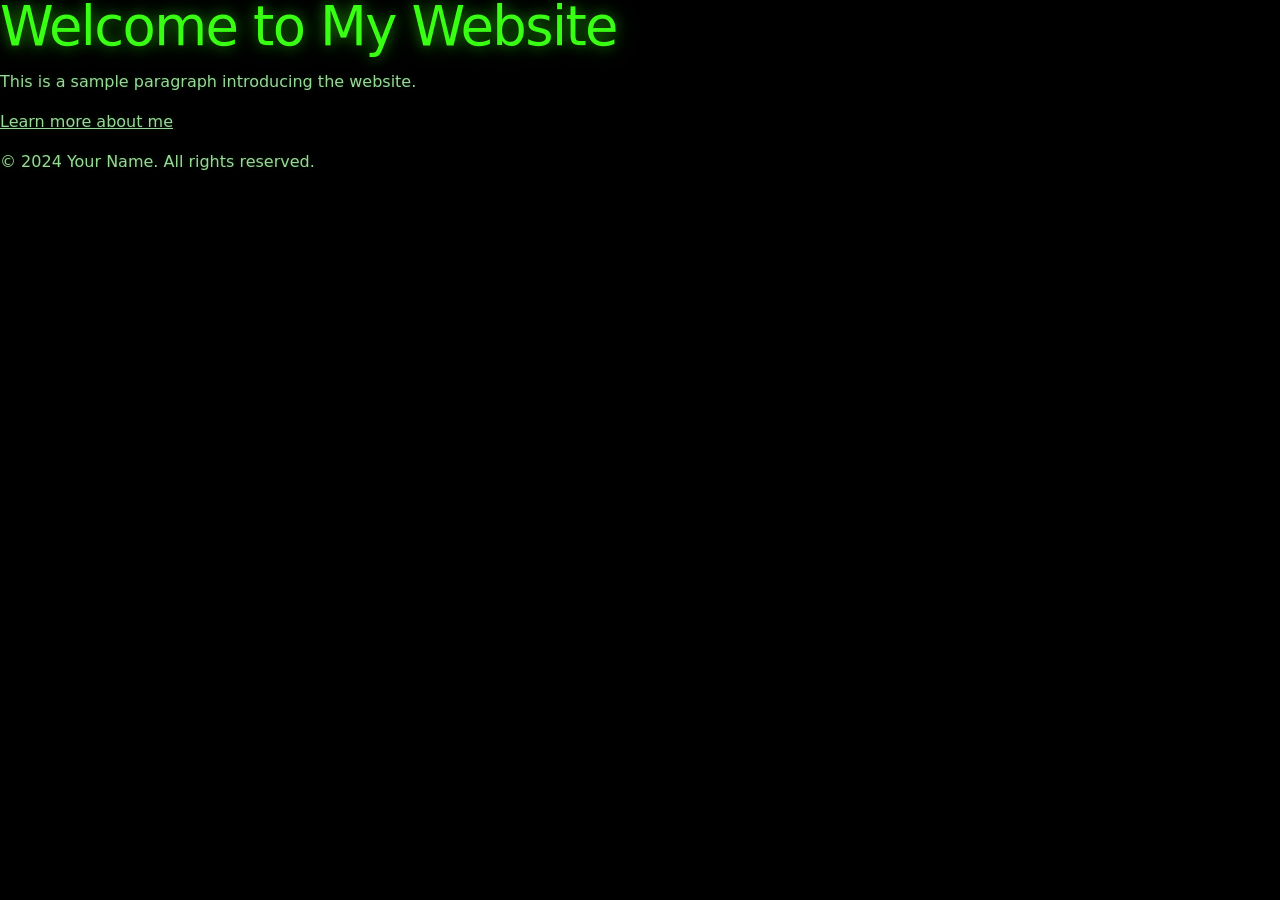
<file: Index.html>
<!DOCTYPE html>
<html lang="en">
<head>
    <meta charset="UTF-8">
    <meta name="viewport" content="width=device-width, initial-scale=1.0">
    <title>Your Site Title</title>
    <link rel="stylesheet" href="styles.css"> <!-- Link to CSS for styling -->
</head>
<body>
    <header>
        <h1>Welcome to My Website</h1>
    </header>
    <main>
        <p>This is a sample paragraph introducing the website.</p>
        <a href="about.html">Learn more about me</a> <!-- Link to other pages if you have them -->
    </main>
    <footer>
        <p>&copy; 2024 Your Name. All rights reserved.</p>
    </footer>
    <script src="scripts.js"></script> <!-- Link to JS if you have interactive elements -->
</body>
</html>
</file>
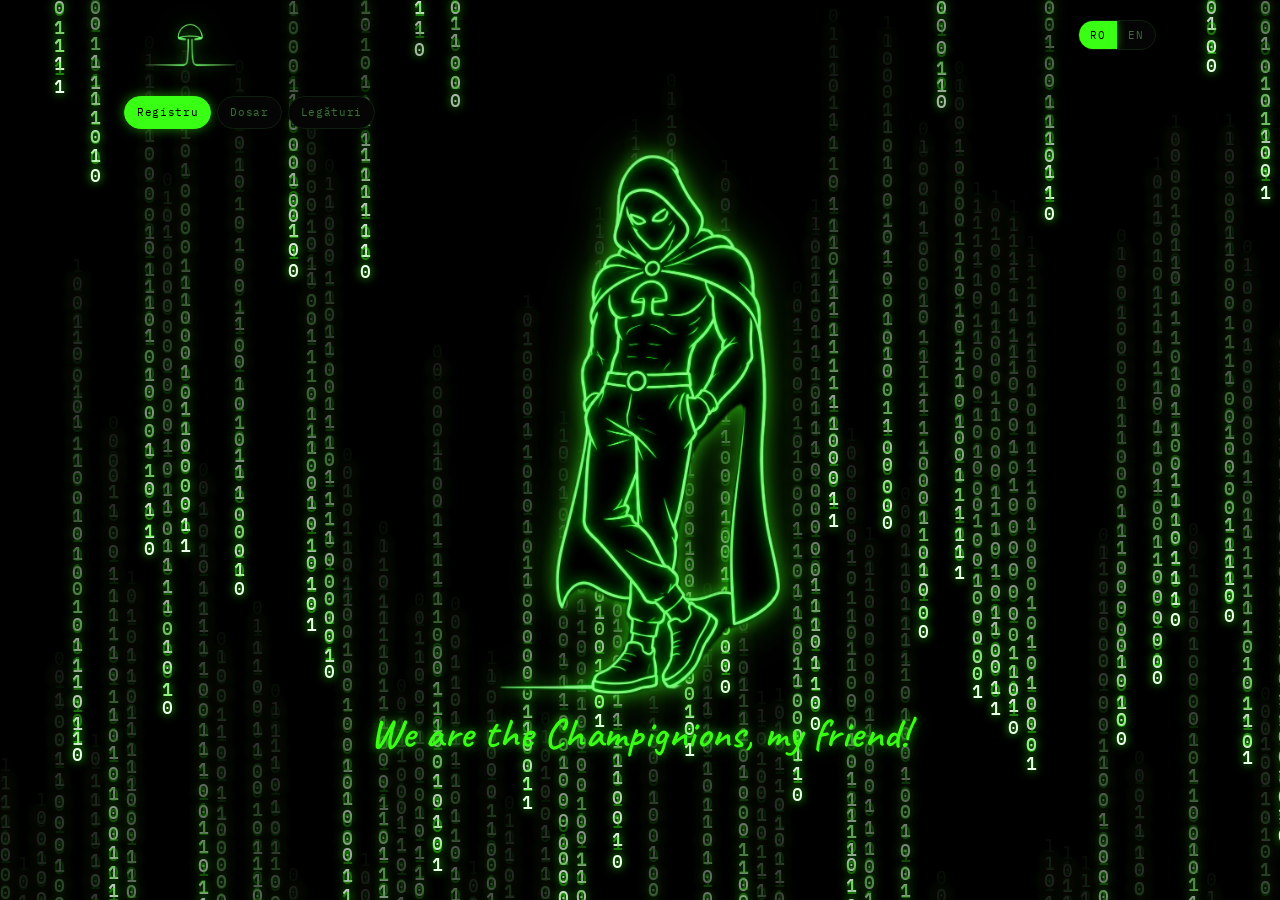
<file: index.html>
<!DOCTYPE html>
<html lang="ro">
<head>
  <meta charset="UTF-8">
  <meta name="viewport" content="width=device-width, initial-scale=1.0">
  <meta name="description" content="Ciuperman — registrul de povești din pădure. Carpați, ciuperci, filme scurte.">
  <title>Ciuperman — Registru</title>
  <link rel="preconnect" href="https://fonts.googleapis.com">
  <link rel="preconnect" href="https://fonts.gstatic.com" crossorigin>
  <link href="https://fonts.googleapis.com/css2?family=Caveat:wght@500;600;700&family=IBM+Plex+Mono:wght@400;500&family=IBM+Plex+Sans:ital,wght@0,400;0,500;0,600;1,400&display=swap" rel="stylesheet">
  <link rel="stylesheet" href="styles.css?v=9">
</head>
<body>
  <canvas id="matrix-bg" aria-hidden="true"></canvas>
  <div class="app">
    <header class="topbar">
      <img class="banner" src="IMG_0328.png" alt="Ciuperman — Registrul de pădure" width="1600" height="520">
      <nav class="chips" aria-label="Secțiuni">
        <a href="#registru" class="chip is-on" data-i18n="navLedger">Registru</a>
        <a href="#despre" class="chip" data-i18n="navAbout">Dosar</a>
        <a href="#legaturi" class="chip" data-i18n="navLinks">Legături</a>
      </nav>
      <div class="lang" role="group" aria-label="Limbă">
        <button type="button" data-lang="ro" class="is-on">RO</button>
        <button type="button" data-lang="en">EN</button>
      </div>
    </header>
    <img class="superman" src="ciuperman-silhouette.png" alt="Ciuperman — siluetă neon" width="647" height="1148">
    <p class="champignons" data-i18n="champignons">We are the Champignions, my friend!</p>
  </div>
  <script src="scripts.js?v=9"></script>
</body>
</html>
</file>
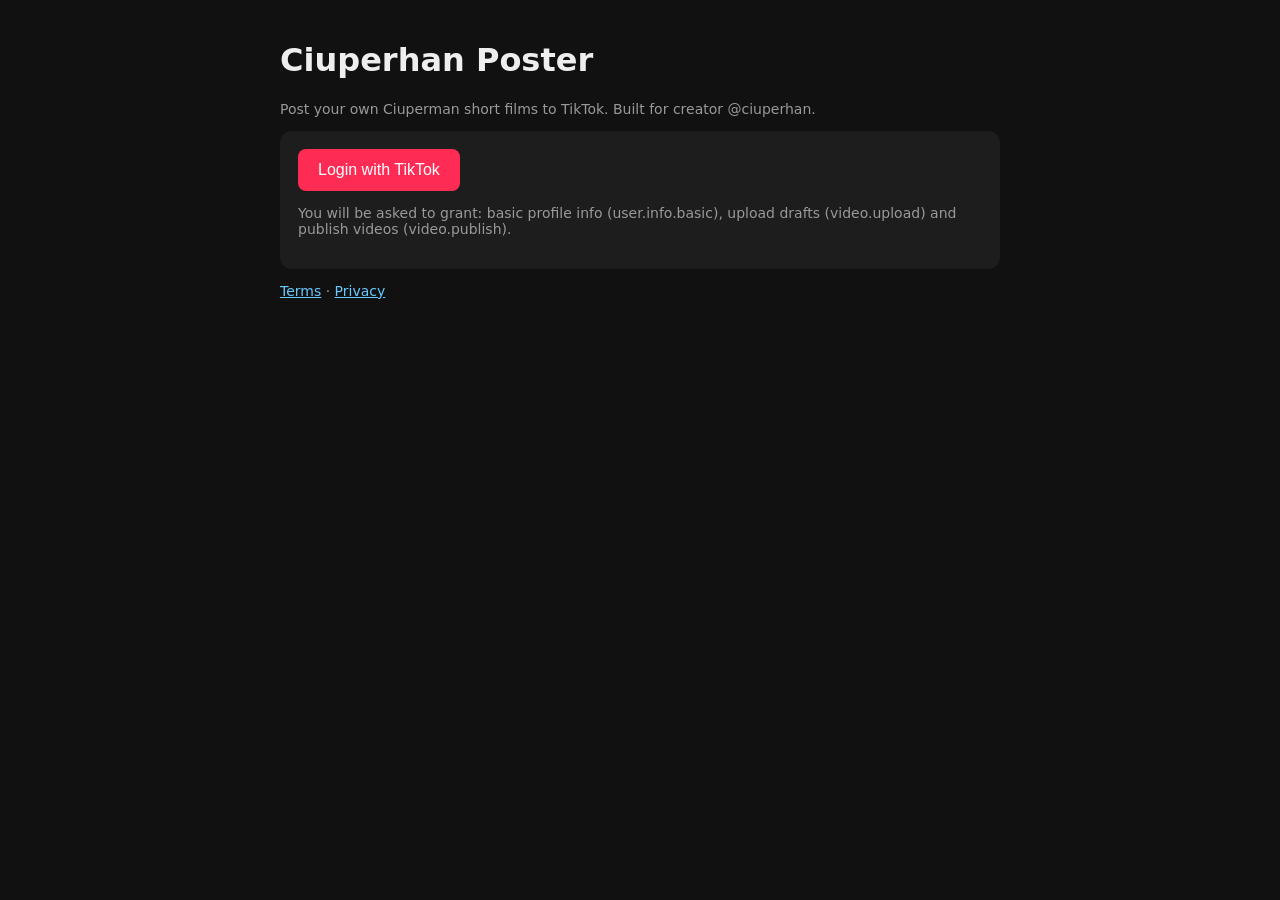
<file: poster/index.html>
<!doctype html><html lang="en"><head><meta charset="utf-8"><meta name="viewport" content="width=device-width,initial-scale=1">
<title>Ciuperhan Poster – Post to TikTok</title>
<style>
body{font-family:system-ui,sans-serif;background:#111;color:#eee;max-width:720px;margin:auto;padding:20px}
.card{background:#1d1d1d;border-radius:12px;padding:18px;margin:14px 0}
button{background:#fe2c55;color:#fff;border:0;border-radius:8px;padding:12px 20px;font-size:16px;cursor:pointer}
button:disabled{background:#555;cursor:not-allowed}
label{display:block;margin:8px 0}.muted{color:#999;font-size:14px}.note{color:#ffcc66;font-size:14px}
input[type=text],textarea,select{width:100%;padding:8px;background:#222;color:#eee;border:1px solid #444;border-radius:6px;box-sizing:border-box}
video{max-width:260px;border-radius:8px;background:#000}
#creator img{width:48px;height:48px;border-radius:50%;vertical-align:middle;margin-right:10px}
.disabled{opacity:.45}
a{color:#69c9ff}
</style></head><body>
<h1>Ciuperhan Poster</h1>
<p class="muted">Post your own Ciuperman short films to TikTok. Built for creator @ciuperhan.</p>

<div class="card" id="loginCard">
 <button id="loginBtn">Login with TikTok</button>
 <p class="muted">You will be asked to grant: basic profile info (user.info.basic), upload drafts (video.upload) and publish videos (video.publish).</p>
</div>

<div id="app" hidden>
<div class="card" id="creator"><span class="muted">Posting to TikTok account:</span><br><img id="avatar" alt=""><b id="nick"></b> <span class="muted" id="uname"></span>
 <p class="note" id="cantPost" hidden>This account cannot make more posts right now. Please try again later.</p></div>

<div class="card"><label>Video <input type="file" id="file" accept="video/mp4,video/quicktime"></label>
 <video id="preview" controls hidden></video><p class="note" id="durErr" hidden></p></div>

<div class="card">
 <label>Title / caption <textarea id="title" rows="3" maxlength="2200"></textarea></label>
 <label>Who can view this video
  <select id="privacy"><option value="" selected disabled>Select privacy…</option></select></label>
 <p class="muted">Allow users to:</p>
 <label id="lc"><input type="checkbox" id="comment"> Comment</label>
 <label id="ld"><input type="checkbox" id="duet"> Duet</label>
 <label id="ls"><input type="checkbox" id="stitch"> Stitch</label>
</div>

<div class="card">
 <label><input type="checkbox" id="cc"> Disclose video content</label>
 <p class="muted">Turn on to indicate that this video promotes yourself, a brand, product or service.</p>
 <div id="ccOpts" hidden>
  <label><input type="checkbox" id="yourBrand"> Your brand <span class="muted">– You are promoting yourself or your own business.</span></label>
  <label id="lbc"><input type="checkbox" id="branded"> Branded content <span class="muted">– You are promoting another brand or a third party.</span></label>
  <p class="note" id="ccLabel"></p>
 </div>
</div>

<div class="card">
 <p id="declaration">By posting, you agree to TikTok's <a href="https://www.tiktok.com/legal/page/global/music-usage-confirmation/en" target="_blank">Music Usage Confirmation</a>.</p>
 <span id="postWrap"><button id="postBtn" disabled>Post</button></span>
 <p class="muted">After you publish, it may take a few minutes for the video to be processed and visible on your profile.</p>
 <p id="status"></p>
</div>
</div>

<p class="muted"><a href="/terms/">Terms</a> · <a href="/privacy/">Privacy</a></p>
<script>
// Architecture: this static page is the UI. Token exchange and all TikTok API calls (creator_info, video init/upload,
// status polling) are done by a small backend running on the creator's own machine (BACKEND below), which holds the
// client_secret. The secret is never in this page. If no backend is reachable, the page runs in demo mode.
const CLIENT_KEY='sbaw0bftyces4j5ze5', REDIRECT='https://www.ciuperman.ro/tiktok-callback/';
const BACKEND=localStorage.getItem('poster_backend')||'http://localhost:8787';
const $=id=>document.getElementById(id);
let ci=null, dur=0;
$('loginBtn').onclick=()=>{const s=crypto.randomUUID();sessionStorage.setItem('tt_state',s);
 location.href='https://www.tiktok.com/v2/auth/authorize/?client_key='+CLIENT_KEY+'&scope=user.info.basic,video.upload,video.publish&response_type=code&redirect_uri='+encodeURIComponent(REDIRECT)+'&state='+s;};
async function api(p,opt){const r=await fetch(BACKEND+p,opt);return r.json();}
async function loadCreator(){
 try{ci=await api('/creator_info');}catch(e){ci={demo:true,creator_nickname:'ciuperman',creator_username:'ciuperhan',creator_avatar_url:'',
  privacy_level_options:['PUBLIC_TO_EVERYONE','MUTUAL_FOLLOW_FRIENDS','SELF_ONLY'],comment_disabled:false,duet_disabled:false,stitch_disabled:false,max_video_post_duration_sec:600};}
 $('loginCard').hidden=true;$('app').hidden=false;
 $('nick').textContent=ci.creator_nickname;$('uname').textContent='@'+ci.creator_username+(ci.demo?' (demo mode – backend offline)':'');
 if(ci.creator_avatar_url)$('avatar').src=ci.creator_avatar_url;
 if(ci.can_post===false)$('cantPost').hidden=false;
 const names={PUBLIC_TO_EVERYONE:'Everyone',MUTUAL_FOLLOW_FRIENDS:'Friends',FOLLOWER_OF_CREATOR:'Followers',SELF_ONLY:'Only me'};
 ci.privacy_level_options.forEach(o=>{const op=new Option(names[o]||o,o);$('privacy').add(op);});
 [['comment','lc'],['duet','ld'],['stitch','ls']].forEach(([k,l])=>{if(ci[k+'_disabled']){$(k).disabled=true;$(l).classList.add('disabled');$(l).title='Disabled in your TikTok settings';}});
 update();}
$('file').onchange=e=>{const f=e.target.files[0];if(!f)return;const v=$('preview');v.src=URL.createObjectURL(f);v.hidden=false;
 v.onloadedmetadata=()=>{dur=v.duration;const max=ci.max_video_post_duration_sec;$('durErr').hidden=dur<=max;$('durErr').textContent='Video is longer than the '+max+'s maximum allowed for this account.';update();};};
function update(){
 const cc=$('cc').checked,yb=$('yourBrand').checked,bc=$('branded').checked,priv=$('privacy').value;
 $('ccOpts').hidden=!cc;
 // Branded content cannot be private
 const selfOpt=[...$('privacy').options].find(o=>o.value==='SELF_ONLY');
 if(selfOpt){selfOpt.disabled=cc&&bc;selfOpt.title=cc&&bc?'Branded content visibility cannot be set to private.':'';}
 $('branded').disabled=priv==='SELF_ONLY';$('lbc').title=priv==='SELF_ONLY'?'Branded content visibility cannot be set to private.':'';
 $('lbc').classList.toggle('disabled',priv==='SELF_ONLY');
 $('ccLabel').textContent=!cc?'':bc?"Your photo/video will be labeled as 'Paid partnership'":yb?"Your photo/video will be labeled as 'Promotional content'":'';
 const MU='<a href="https://www.tiktok.com/legal/page/global/music-usage-confirmation/en" target="_blank">Music Usage Confirmation</a>';
 $('declaration').innerHTML=cc&&bc?"By posting, you agree to TikTok's <a href=\"https://www.tiktok.com/legal/page/global/bc-policy/en\" target=\"_blank\">Branded Content Policy</a> and "+MU+'.':"By posting, you agree to TikTok's "+MU+'.';
 const ccBad=cc&&!yb&&!bc;
 $('postWrap').title=ccBad?'You need to indicate if your content promotes yourself, a third party, or both.':'';
 $('postBtn').disabled=!priv||!$('file').files[0]||ccBad||dur>ci.max_video_post_duration_sec||ci.can_post===false;}
['privacy','cc','yourBrand','branded','title','comment','duet','stitch'].forEach(i=>$(i).addEventListener('change',update));
$('postBtn').onclick=async()=>{
 const body={title:$('title').value,privacy_level:$('privacy').value,disable_comment:!$('comment').checked,disable_duet:!$('duet').checked,
  disable_stitch:!$('stitch').checked,brand_content_toggle:$('cc').checked&&$('branded').checked,brand_organic_toggle:$('cc').checked&&$('yourBrand').checked};
 $('postBtn').disabled=true;$('status').textContent='Uploading…';
 if(ci.demo){$('status').textContent='Demo mode: no backend connected, nothing was sent to TikTok.';return;}
 const fd=new FormData();fd.append('video',$('file').files[0]);fd.append('meta',JSON.stringify(body));
 const r=await api('/post',{method:'POST',body:fd});if(!r.publish_id){$('status').textContent='Error: '+(r.error||'unknown');return;}
 const poll=async()=>{const s=await api('/status?publish_id='+encodeURIComponent(r.publish_id));$('status').textContent='Status: '+s.status;
  if(!['PUBLISH_COMPLETE','FAILED','SEND_TO_USER_INBOX'].includes(s.status))setTimeout(poll,4000);};poll();};
if(new URLSearchParams(location.search).has('connected')||sessionStorage.getItem('tt_connected'))loadCreator();
</script></body></html>
</file>
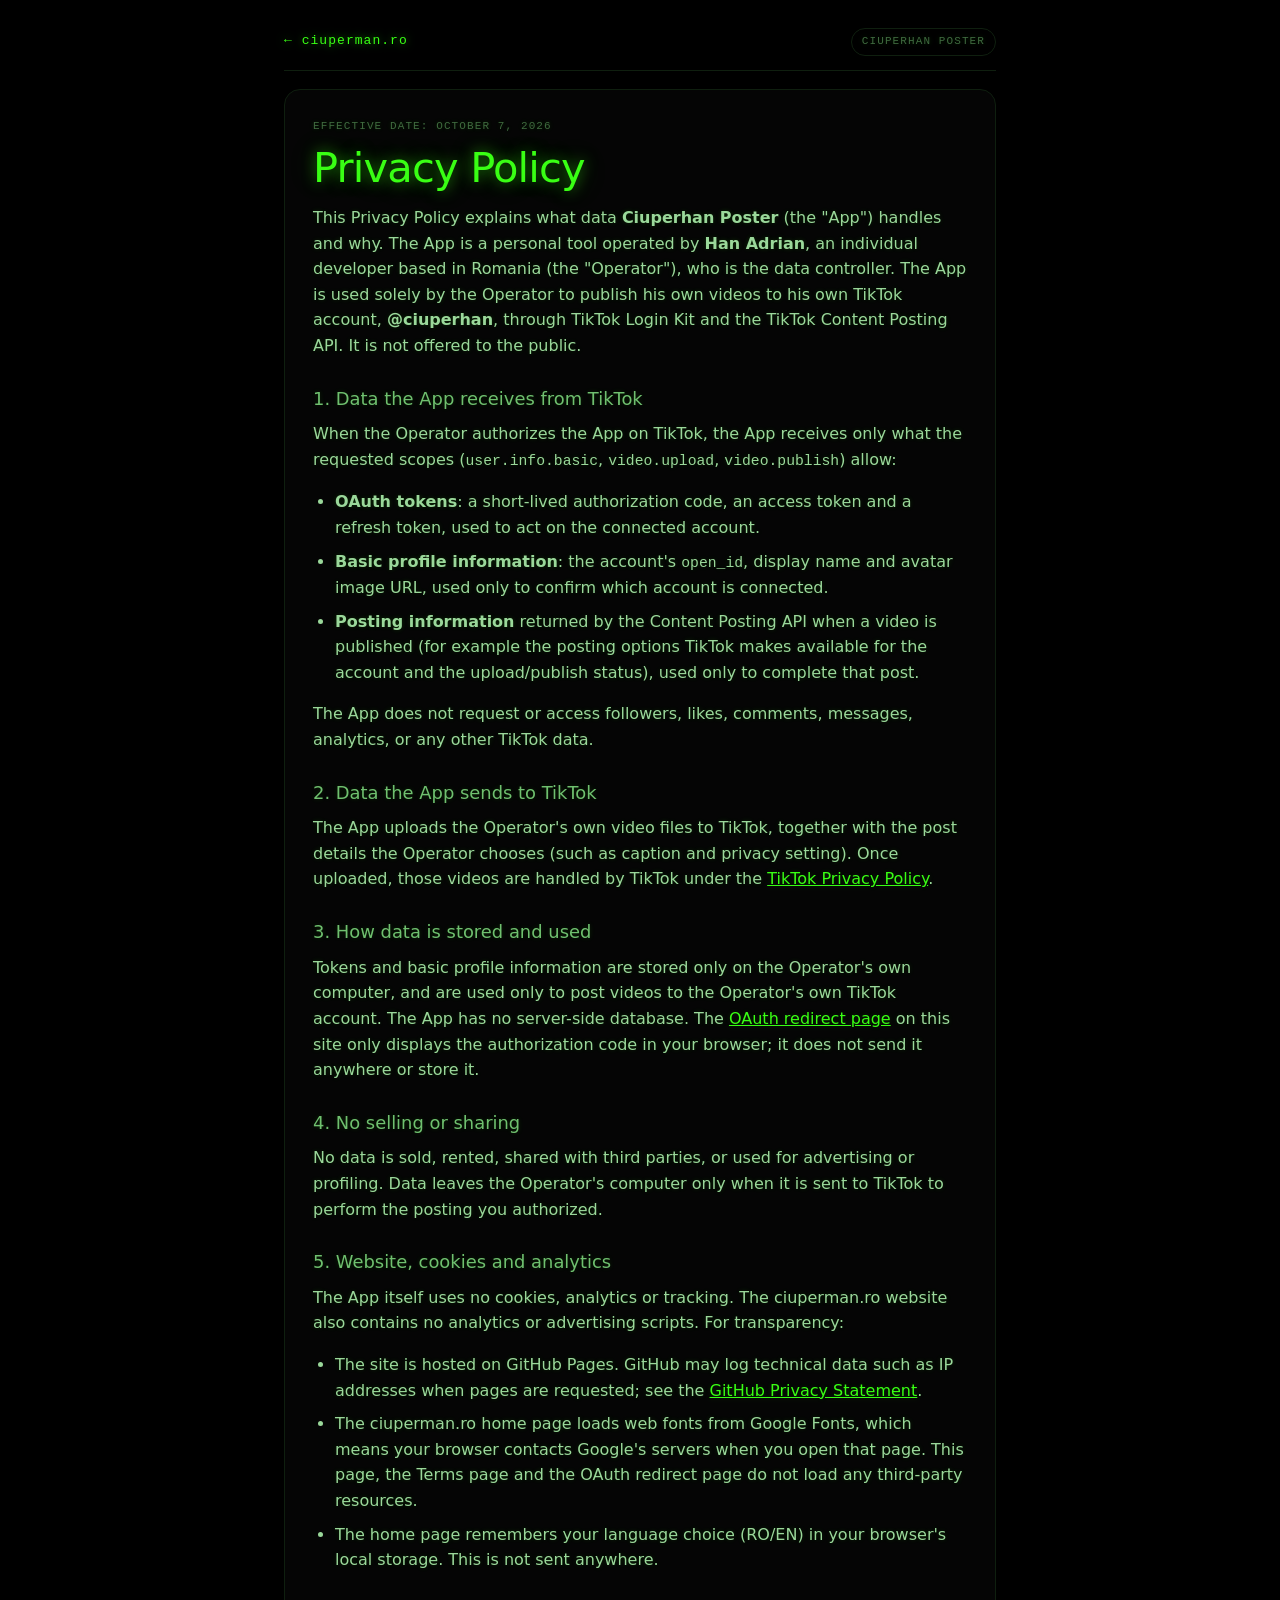
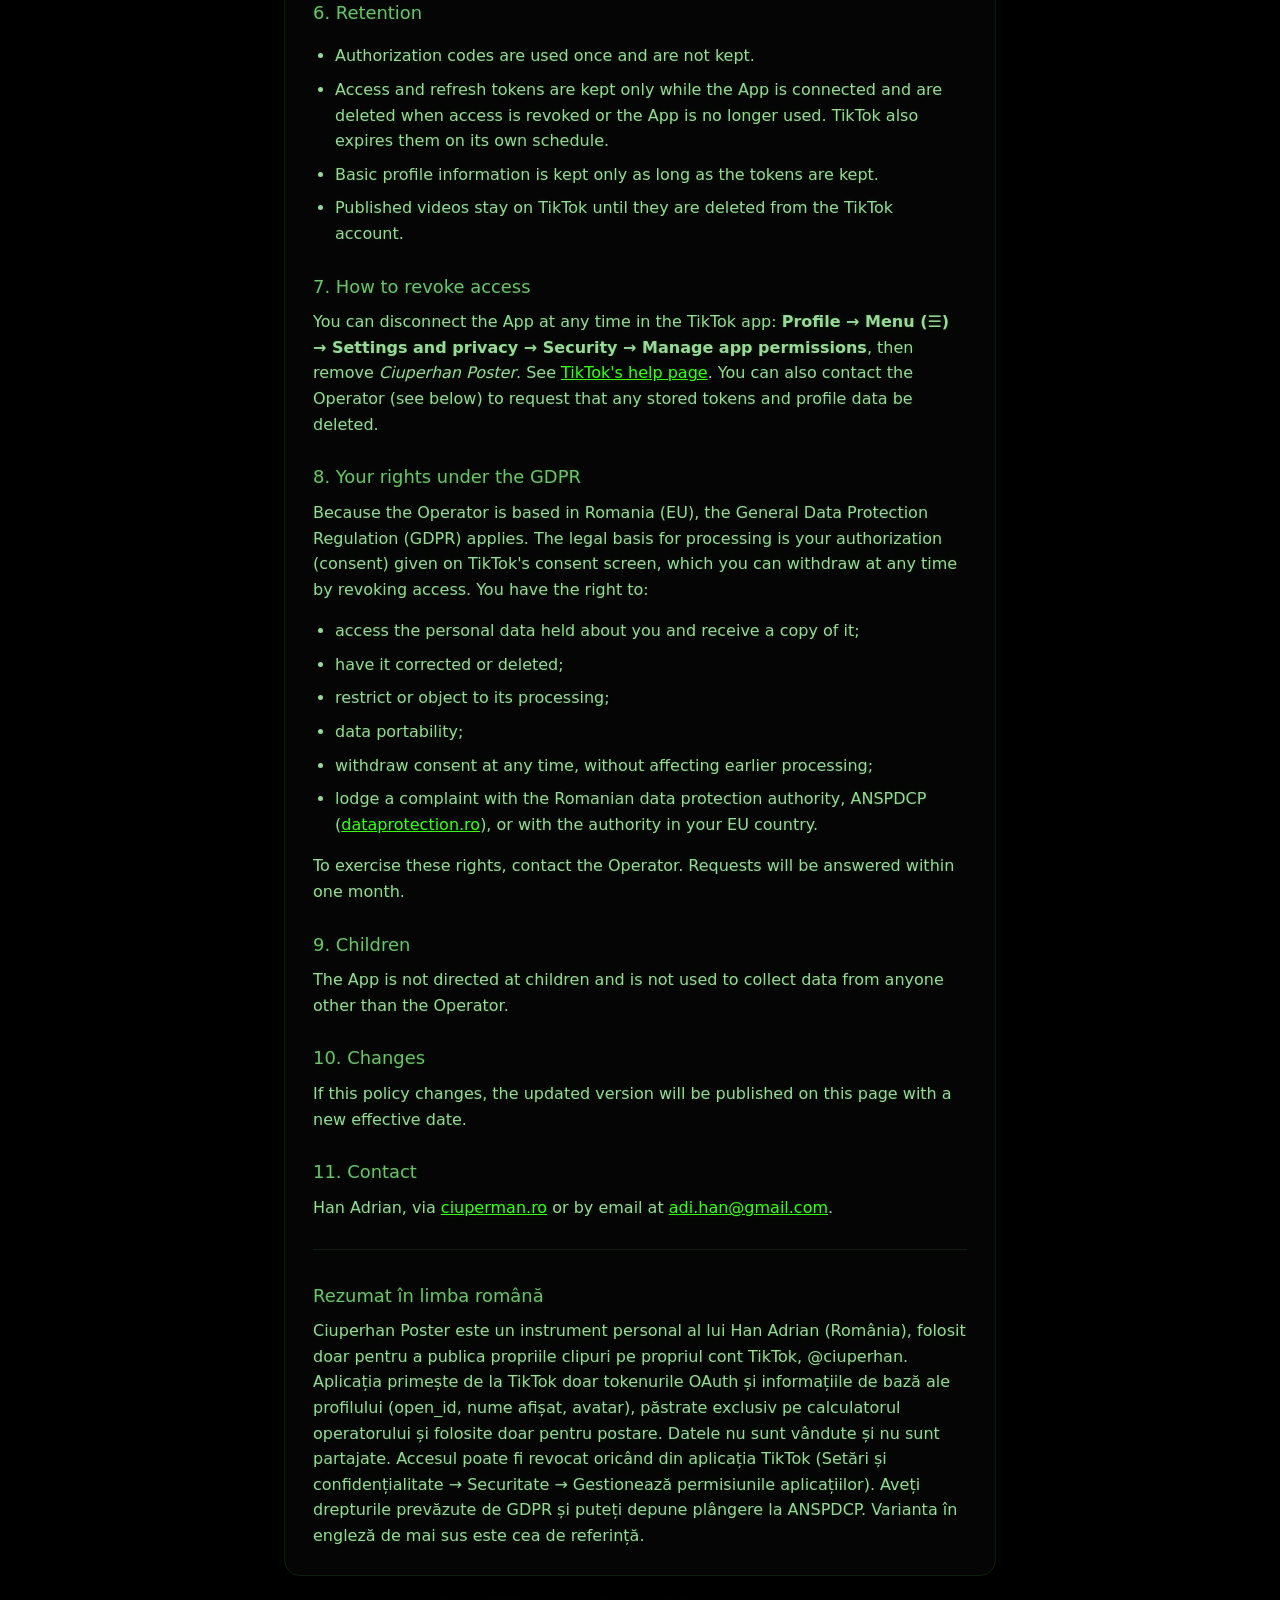
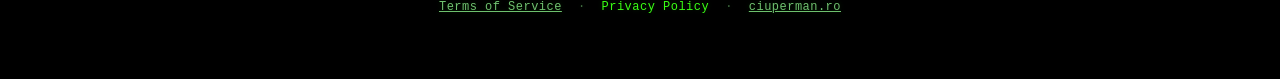
<file: privacy/index.html>
<!DOCTYPE html>
<html lang="en">
<head>
  <meta charset="UTF-8">
  <meta name="viewport" content="width=device-width, initial-scale=1.0">
  <meta name="description" content="Privacy Policy for Ciuperhan Poster, a personal tool operated by Han Adrian to publish his own videos to his own TikTok account.">
  <title>Privacy Policy — Ciuperhan Poster</title>
  <style>
    :root {
      --bg: #000000; --bg-2: #050505; --card: #050505; --line: #0f1f0f;
      --ink: #9ad89a; --muted: #3f6b3f; --steel: #6fc06f; --moss: #39ff14;
      --glow: rgba(57, 255, 20, 0.5);
      --sans: "IBM Plex Sans", system-ui, -apple-system, "Segoe UI", Roboto, sans-serif;
      --mono: "IBM Plex Mono", ui-monospace, SFMono-Regular, Menlo, Consolas, monospace;
    }
    * { box-sizing: border-box; }
    body {
      margin: 0; background: var(--bg); color: var(--ink);
      font-family: var(--sans); font-size: 16px; line-height: 1.6;
      text-shadow: 0 0 5px rgba(57, 255, 20, 0.16);
    }
    a { color: var(--moss); }
    .app { max-width: 760px; margin: 0 auto; padding: 20px 18px 48px; }
    .topbar {
      display: flex; align-items: center; justify-content: space-between; gap: 12px;
      padding-bottom: 14px; margin-bottom: 18px; border-bottom: 1px solid var(--line);
    }
    .home {
      font-family: var(--mono); font-size: 13px; letter-spacing: 0.08em; text-decoration: none;
      color: var(--moss); text-shadow: 0 0 8px var(--glow);
    }
    .tag {
      font-family: var(--mono); font-size: 11px; letter-spacing: 0.1em; text-transform: uppercase;
      color: var(--muted); border: 1px solid var(--line); border-radius: 999px; padding: 4px 10px;
    }
    .card { background: var(--card); border: 1px solid var(--line); border-radius: 16px; padding: 22px 20px 14px; }
    .meta {
      margin: 0 0 10px; font-family: var(--mono); font-size: 11px; letter-spacing: 0.1em;
      text-transform: uppercase; color: var(--muted);
    }
    h1 {
      margin: 0 0 14px; font-weight: 500; font-size: clamp(1.9rem, 6vw, 2.6rem); line-height: 1.1;
      letter-spacing: -0.02em; color: var(--moss); text-shadow: 0 0 14px var(--glow), 0 0 30px rgba(57, 255, 20, 0.22);
    }
    h2 { margin: 26px 0 6px; font-size: 1.12rem; font-weight: 500; color: var(--steel); }
    p, li { margin: 8px 0; }
    ul { padding-left: 22px; }
    code { font-family: var(--mono); font-size: 0.92em; }
    .ro { margin-top: 28px; padding-top: 6px; border-top: 1px solid var(--line); }
    .footer {
      display: flex; flex-wrap: wrap; justify-content: center; gap: 6px 16px; margin-top: 22px;
      font-family: var(--mono); font-size: 12px; letter-spacing: 0.04em; color: var(--muted);
    }
    .footer a { color: var(--steel); }
    .footer a[aria-current="page"] { color: var(--moss); text-decoration: none; }
    @media (min-width: 760px) { .app { padding: 28px 24px 64px; } .card { padding: 28px 28px 18px; } }
  </style>
</head>
<body>
  <div class="app">
    <header class="topbar">
      <a class="home" href="/">← ciuperman.ro</a>
      <span class="tag">Ciuperhan Poster</span>
    </header>

    <main class="card">
      <p class="meta">Effective date: October 7, 2026</p>
      <h1>Privacy Policy</h1>

      <p>This Privacy Policy explains what data <strong>Ciuperhan Poster</strong> (the "App") handles and why. The App is a personal tool operated by <strong>Han Adrian</strong>, an individual developer based in Romania (the "Operator"), who is the data controller. The App is used solely by the Operator to publish his own videos to his own TikTok account, <strong>@ciuperhan</strong>, through TikTok Login Kit and the TikTok Content Posting API. It is not offered to the public.</p>

      <h2>1. Data the App receives from TikTok</h2>
      <p>When the Operator authorizes the App on TikTok, the App receives only what the requested scopes (<code>user.info.basic</code>, <code>video.upload</code>, <code>video.publish</code>) allow:</p>
      <ul>
        <li><strong>OAuth tokens</strong>: a short-lived authorization code, an access token and a refresh token, used to act on the connected account.</li>
        <li><strong>Basic profile information</strong>: the account's <code>open_id</code>, display name and avatar image URL, used only to confirm which account is connected.</li>
        <li><strong>Posting information</strong> returned by the Content Posting API when a video is published (for example the posting options TikTok makes available for the account and the upload/publish status), used only to complete that post.</li>
      </ul>
      <p>The App does not request or access followers, likes, comments, messages, analytics, or any other TikTok data.</p>

      <h2>2. Data the App sends to TikTok</h2>
      <p>The App uploads the Operator's own video files to TikTok, together with the post details the Operator chooses (such as caption and privacy setting). Once uploaded, those videos are handled by TikTok under the <a href="https://www.tiktok.com/legal/privacy-policy">TikTok Privacy Policy</a>.</p>

      <h2>3. How data is stored and used</h2>
      <p>Tokens and basic profile information are stored only on the Operator's own computer, and are used only to post videos to the Operator's own TikTok account. The App has no server-side database. The <a href="/tiktok-callback/">OAuth redirect page</a> on this site only displays the authorization code in your browser; it does not send it anywhere or store it.</p>

      <h2>4. No selling or sharing</h2>
      <p>No data is sold, rented, shared with third parties, or used for advertising or profiling. Data leaves the Operator's computer only when it is sent to TikTok to perform the posting you authorized.</p>

      <h2>5. Website, cookies and analytics</h2>
      <p>The App itself uses no cookies, analytics or tracking. The ciuperman.ro website also contains no analytics or advertising scripts. For transparency:</p>
      <ul>
        <li>The site is hosted on GitHub Pages. GitHub may log technical data such as IP addresses when pages are requested; see the <a href="https://docs.github.com/en/site-policy/privacy-policies/github-general-privacy-statement">GitHub Privacy Statement</a>.</li>
        <li>The ciuperman.ro home page loads web fonts from Google Fonts, which means your browser contacts Google's servers when you open that page. This page, the Terms page and the OAuth redirect page do not load any third-party resources.</li>
        <li>The home page remembers your language choice (RO/EN) in your browser's local storage. This is not sent anywhere.</li>
      </ul>

      <h2>6. Retention</h2>
      <ul>
        <li>Authorization codes are used once and are not kept.</li>
        <li>Access and refresh tokens are kept only while the App is connected and are deleted when access is revoked or the App is no longer used. TikTok also expires them on its own schedule.</li>
        <li>Basic profile information is kept only as long as the tokens are kept.</li>
        <li>Published videos stay on TikTok until they are deleted from the TikTok account.</li>
      </ul>

      <h2>7. How to revoke access</h2>
      <p>You can disconnect the App at any time in the TikTok app: <strong>Profile → Menu (☰) → Settings and privacy → Security → Manage app permissions</strong>, then remove <em>Ciuperhan Poster</em>. See <a href="https://support.tiktok.com/en/account-and-privacy/account-privacy-settings/manage-third-party-app-permissions">TikTok's help page</a>. You can also contact the Operator (see below) to request that any stored tokens and profile data be deleted.</p>

      <h2>8. Your rights under the GDPR</h2>
      <p>Because the Operator is based in Romania (EU), the General Data Protection Regulation (GDPR) applies. The legal basis for processing is your authorization (consent) given on TikTok's consent screen, which you can withdraw at any time by revoking access. You have the right to:</p>
      <ul>
        <li>access the personal data held about you and receive a copy of it;</li>
        <li>have it corrected or deleted;</li>
        <li>restrict or object to its processing;</li>
        <li>data portability;</li>
        <li>withdraw consent at any time, without affecting earlier processing;</li>
        <li>lodge a complaint with the Romanian data protection authority, ANSPDCP (<a href="https://www.dataprotection.ro/">dataprotection.ro</a>), or with the authority in your EU country.</li>
      </ul>
      <p>To exercise these rights, contact the Operator. Requests will be answered within one month.</p>

      <h2>9. Children</h2>
      <p>The App is not directed at children and is not used to collect data from anyone other than the Operator.</p>

      <h2>10. Changes</h2>
      <p>If this policy changes, the updated version will be published on this page with a new effective date.</p>

      <h2>11. Contact</h2>
      <p>Han Adrian, via <a href="https://www.ciuperman.ro/">ciuperman.ro</a> or by email at <a href="mailto:adi.han@gmail.com">adi.han@gmail.com</a>.</p>

      <section class="ro" lang="ro">
        <h2>Rezumat în limba română</h2>
        <p>Ciuperhan Poster este un instrument personal al lui Han Adrian (România), folosit doar pentru a publica propriile clipuri pe propriul cont TikTok, @ciuperhan. Aplicația primește de la TikTok doar tokenurile OAuth și informațiile de bază ale profilului (open_id, nume afișat, avatar), păstrate exclusiv pe calculatorul operatorului și folosite doar pentru postare. Datele nu sunt vândute și nu sunt partajate. Accesul poate fi revocat oricând din aplicația TikTok (Setări și confidențialitate → Securitate → Gestionează permisiunile aplicațiilor). Aveți drepturile prevăzute de GDPR și puteți depune plângere la ANSPDCP. Varianta în engleză de mai sus este cea de referință.</p>
      </section>
    </main>

    <footer class="footer">
      <a href="/terms/">Terms of Service</a>
      <span aria-hidden="true">·</span>
      <a href="/privacy/" aria-current="page">Privacy Policy</a>
      <span aria-hidden="true">·</span>
      <a href="/">ciuperman.ro</a>
    </footer>
  </div>
</body>
</html>
</file>
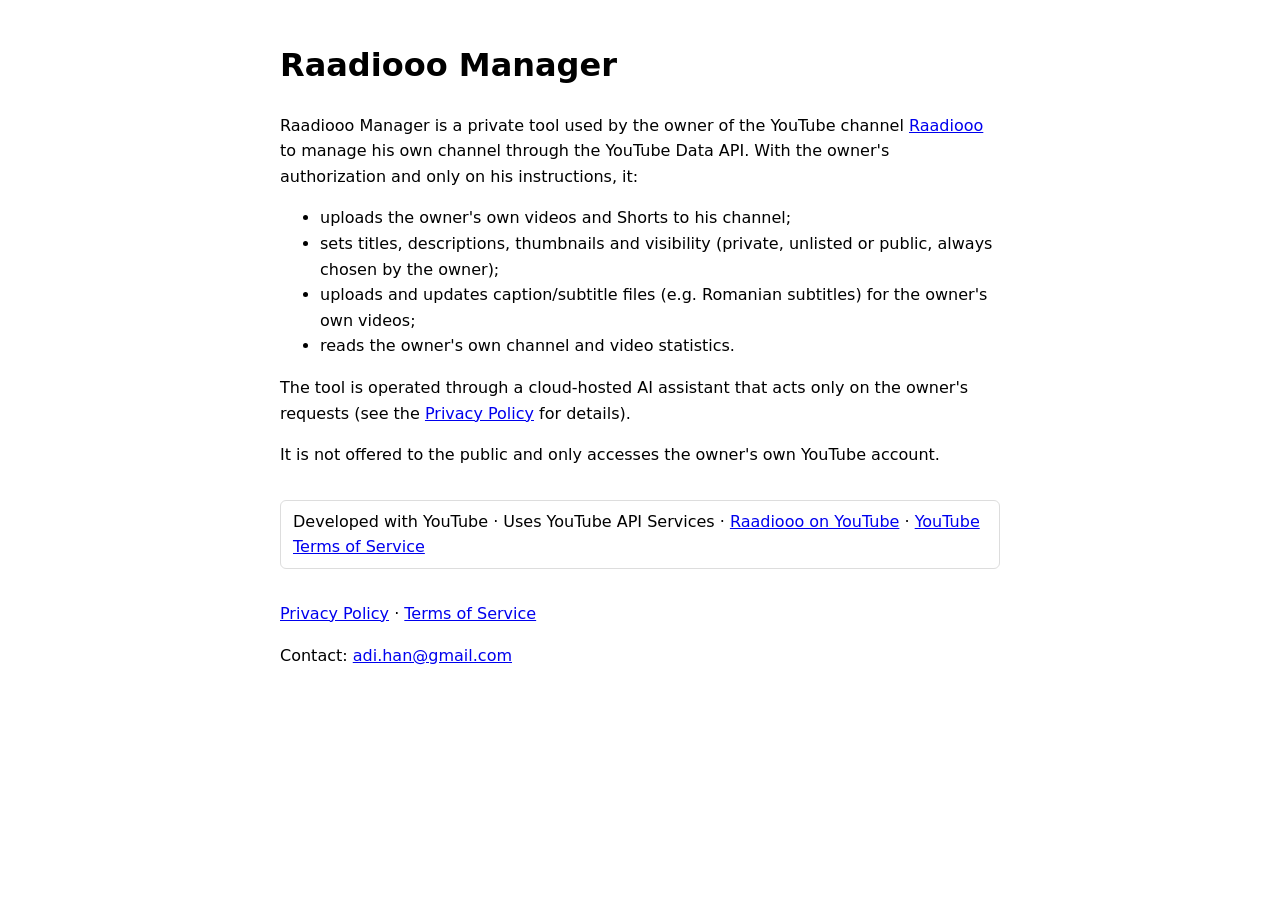
<file: raadiooo-manager/index.html>
<!doctype html>
<html lang="en"><head><meta charset="utf-8"><meta name="viewport" content="width=device-width,initial-scale=1"><title>Raadiooo Manager</title>
<style>body{font-family:system-ui,sans-serif;max-width:720px;margin:40px auto;padding:0 20px;line-height:1.6}.yt{border:1px solid #ddd;border-radius:6px;padding:8px 12px;display:inline-block}</style></head>
<body>
<h1>Raadiooo Manager</h1>
<p>Raadiooo Manager is a private tool used by the owner of the YouTube channel <a href="https://www.youtube.com/channel/UCTEV7zzkUOTZhOjbKUqjNtg">Raadiooo</a> to manage his own channel through the YouTube Data API. With the owner's authorization and only on his instructions, it:</p>
<ul>
<li>uploads the owner's own videos and Shorts to his channel;</li>
<li>sets titles, descriptions, thumbnails and visibility (private, unlisted or public, always chosen by the owner);</li>
<li>uploads and updates caption/subtitle files (e.g. Romanian subtitles) for the owner's own videos;</li>
<li>reads the owner's own channel and video statistics.</li>
</ul>
<p>The tool is operated through a cloud-hosted AI assistant that acts only on the owner's requests (see the <a href="privacy.html">Privacy Policy</a> for details).</p>
<p>It is not offered to the public and only accesses the owner's own YouTube account.</p>
<p class="yt">Developed with YouTube &middot; Uses YouTube API Services &middot; <a href="https://www.youtube.com/channel/UCTEV7zzkUOTZhOjbKUqjNtg">Raadiooo on YouTube</a> &middot; <a href="https://www.youtube.com/t/terms">YouTube Terms of Service</a></p>
<p><a href="privacy.html">Privacy Policy</a> &middot; <a href="terms.html">Terms of Service</a></p>
<p>Contact: <a href="mailto:adi.han@gmail.com">adi.han@gmail.com</a></p>
</body></html>
</file>
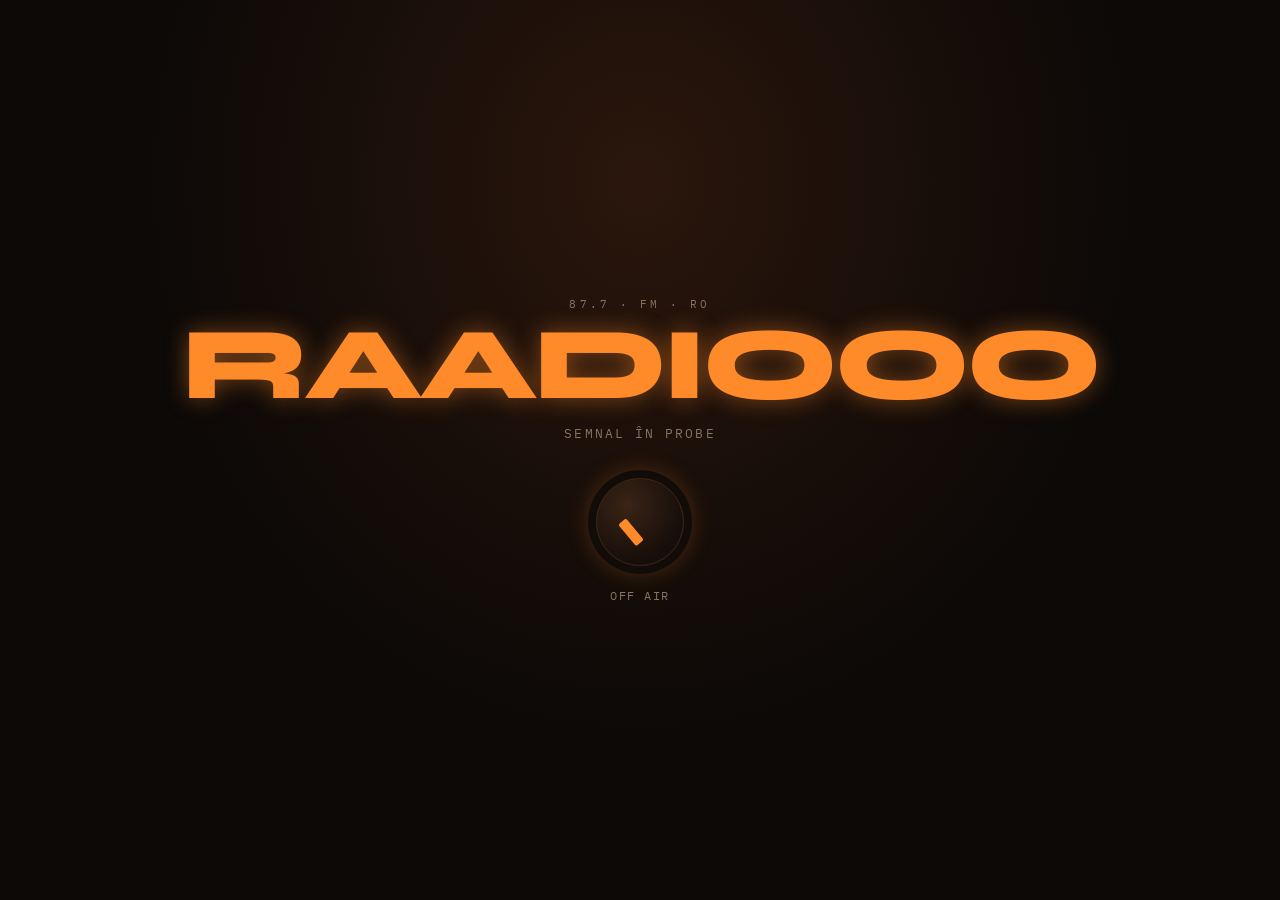
<file: raadiooo/index.html>
<!DOCTYPE html>
<html lang="ro">
<head>
  <meta charset="UTF-8">
  <meta name="viewport" content="width=device-width, initial-scale=1.0">
  <title>RAADIOOO</title>
  <link href="https://fonts.googleapis.com/css2?family=IBM+Plex+Mono:wght@400;500&family=Syne:wght@800&display=swap" rel="stylesheet">
  <link rel="stylesheet" href="styles.css">
</head>
<body>
  <main class="stage">
    <p class="freq">87.7 · FM · RO</p>
    <h1>RAADIOOO</h1>
    <p class="tag">semnal în probe</p>
    <button type="button" class="dial" id="dial" aria-pressed="false" aria-label="Pornește semnalul">
      <span class="knob"></span>
    </button>
    <p class="now" id="now">off air</p>
  </main>
  <script src="script.js"></script>
</body>
</html>
</file>
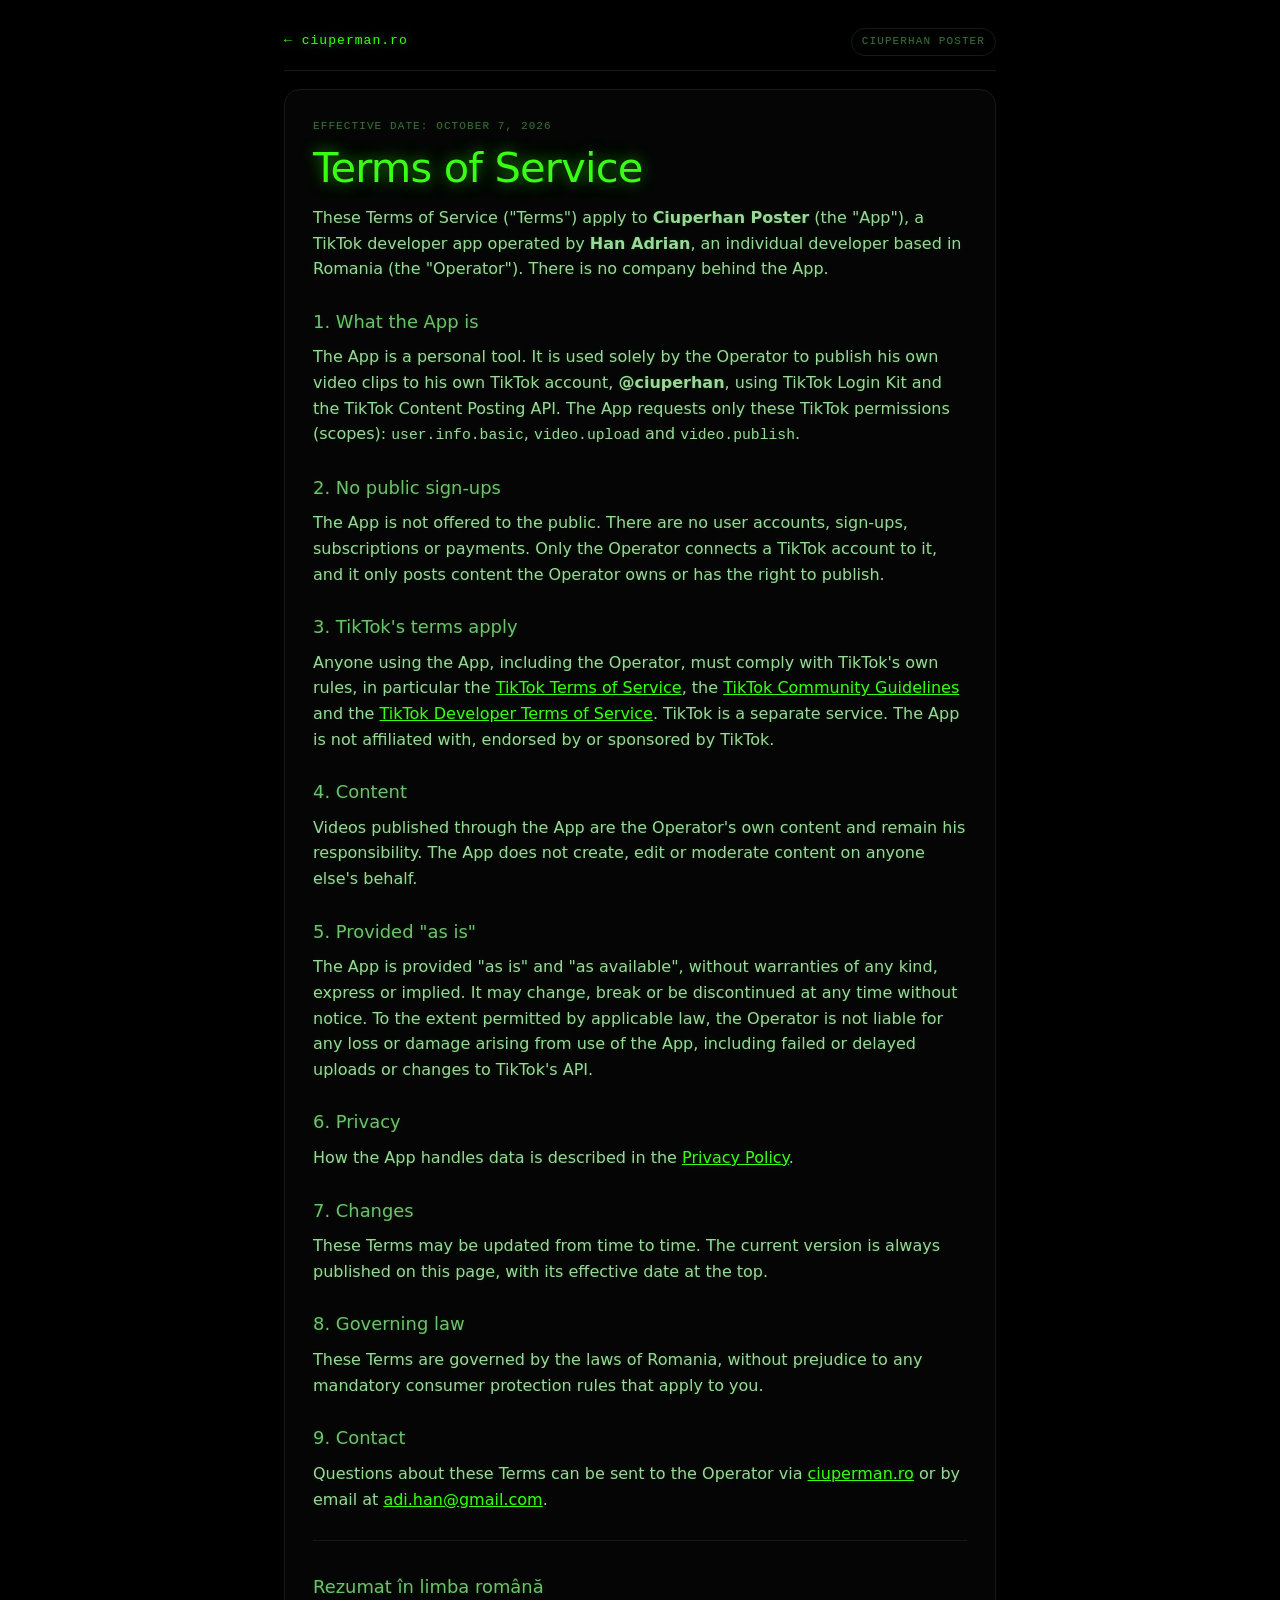
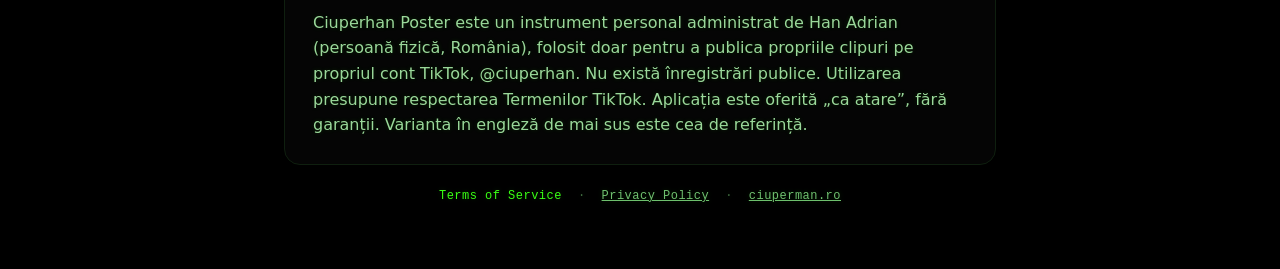
<file: terms/index.html>
<!DOCTYPE html>
<html lang="en">
<head>
  <meta charset="UTF-8">
  <meta name="viewport" content="width=device-width, initial-scale=1.0">
  <meta name="description" content="Terms of Service for Ciuperhan Poster, a personal tool operated by Han Adrian to publish his own videos to his own TikTok account.">
  <title>Terms of Service — Ciuperhan Poster</title>
  <style>
    :root {
      --bg: #000000; --bg-2: #050505; --card: #050505; --line: #0f1f0f;
      --ink: #9ad89a; --muted: #3f6b3f; --steel: #6fc06f; --moss: #39ff14;
      --glow: rgba(57, 255, 20, 0.5);
      --sans: "IBM Plex Sans", system-ui, -apple-system, "Segoe UI", Roboto, sans-serif;
      --mono: "IBM Plex Mono", ui-monospace, SFMono-Regular, Menlo, Consolas, monospace;
    }
    * { box-sizing: border-box; }
    body {
      margin: 0; background: var(--bg); color: var(--ink);
      font-family: var(--sans); font-size: 16px; line-height: 1.6;
      text-shadow: 0 0 5px rgba(57, 255, 20, 0.16);
    }
    a { color: var(--moss); }
    .app { max-width: 760px; margin: 0 auto; padding: 20px 18px 48px; }
    .topbar {
      display: flex; align-items: center; justify-content: space-between; gap: 12px;
      padding-bottom: 14px; margin-bottom: 18px; border-bottom: 1px solid var(--line);
    }
    .home {
      font-family: var(--mono); font-size: 13px; letter-spacing: 0.08em; text-decoration: none;
      color: var(--moss); text-shadow: 0 0 8px var(--glow);
    }
    .tag {
      font-family: var(--mono); font-size: 11px; letter-spacing: 0.1em; text-transform: uppercase;
      color: var(--muted); border: 1px solid var(--line); border-radius: 999px; padding: 4px 10px;
    }
    .card { background: var(--card); border: 1px solid var(--line); border-radius: 16px; padding: 22px 20px 14px; }
    .meta {
      margin: 0 0 10px; font-family: var(--mono); font-size: 11px; letter-spacing: 0.1em;
      text-transform: uppercase; color: var(--muted);
    }
    h1 {
      margin: 0 0 14px; font-weight: 500; font-size: clamp(1.9rem, 6vw, 2.6rem); line-height: 1.1;
      letter-spacing: -0.02em; color: var(--moss); text-shadow: 0 0 14px var(--glow), 0 0 30px rgba(57, 255, 20, 0.22);
    }
    h2 { margin: 26px 0 6px; font-size: 1.12rem; font-weight: 500; color: var(--steel); }
    p, li { margin: 8px 0; }
    ul { padding-left: 22px; }
    code { font-family: var(--mono); font-size: 0.92em; }
    .ro { margin-top: 28px; padding-top: 6px; border-top: 1px solid var(--line); }
    .footer {
      display: flex; flex-wrap: wrap; justify-content: center; gap: 6px 16px; margin-top: 22px;
      font-family: var(--mono); font-size: 12px; letter-spacing: 0.04em; color: var(--muted);
    }
    .footer a { color: var(--steel); }
    .footer a[aria-current="page"] { color: var(--moss); text-decoration: none; }
    @media (min-width: 760px) { .app { padding: 28px 24px 64px; } .card { padding: 28px 28px 18px; } }
  </style>
</head>
<body>
  <div class="app">
    <header class="topbar">
      <a class="home" href="/">← ciuperman.ro</a>
      <span class="tag">Ciuperhan Poster</span>
    </header>

    <main class="card">
      <p class="meta">Effective date: October 7, 2026</p>
      <h1>Terms of Service</h1>

      <p>These Terms of Service ("Terms") apply to <strong>Ciuperhan Poster</strong> (the "App"), a TikTok developer app operated by <strong>Han Adrian</strong>, an individual developer based in Romania (the "Operator"). There is no company behind the App.</p>

      <h2>1. What the App is</h2>
      <p>The App is a personal tool. It is used solely by the Operator to publish his own video clips to his own TikTok account, <strong>@ciuperhan</strong>, using TikTok Login Kit and the TikTok Content Posting API. The App requests only these TikTok permissions (scopes): <code>user.info.basic</code>, <code>video.upload</code> and <code>video.publish</code>.</p>

      <h2>2. No public sign-ups</h2>
      <p>The App is not offered to the public. There are no user accounts, sign-ups, subscriptions or payments. Only the Operator connects a TikTok account to it, and it only posts content the Operator owns or has the right to publish.</p>

      <h2>3. TikTok's terms apply</h2>
      <p>Anyone using the App, including the Operator, must comply with TikTok's own rules, in particular the <a href="https://www.tiktok.com/legal/terms-of-service">TikTok Terms of Service</a>, the <a href="https://www.tiktok.com/community-guidelines">TikTok Community Guidelines</a> and the <a href="https://www.tiktok.com/legal/page/global/tik-tok-developer-terms-of-service/en">TikTok Developer Terms of Service</a>. TikTok is a separate service. The App is not affiliated with, endorsed by or sponsored by TikTok.</p>

      <h2>4. Content</h2>
      <p>Videos published through the App are the Operator's own content and remain his responsibility. The App does not create, edit or moderate content on anyone else's behalf.</p>

      <h2>5. Provided "as is"</h2>
      <p>The App is provided "as is" and "as available", without warranties of any kind, express or implied. It may change, break or be discontinued at any time without notice. To the extent permitted by applicable law, the Operator is not liable for any loss or damage arising from use of the App, including failed or delayed uploads or changes to TikTok's API.</p>

      <h2>6. Privacy</h2>
      <p>How the App handles data is described in the <a href="/privacy/">Privacy Policy</a>.</p>

      <h2>7. Changes</h2>
      <p>These Terms may be updated from time to time. The current version is always published on this page, with its effective date at the top.</p>

      <h2>8. Governing law</h2>
      <p>These Terms are governed by the laws of Romania, without prejudice to any mandatory consumer protection rules that apply to you.</p>

      <h2>9. Contact</h2>
      <p>Questions about these Terms can be sent to the Operator via <a href="https://www.ciuperman.ro/">ciuperman.ro</a> or by email at <a href="mailto:adi.han@gmail.com">adi.han@gmail.com</a>.</p>

      <section class="ro" lang="ro">
        <h2>Rezumat în limba română</h2>
        <p>Ciuperhan Poster este un instrument personal administrat de Han Adrian (persoană fizică, România), folosit doar pentru a publica propriile clipuri pe propriul cont TikTok, @ciuperhan. Nu există înregistrări publice. Utilizarea presupune respectarea Termenilor TikTok. Aplicația este oferită „ca atare”, fără garanții. Varianta în engleză de mai sus este cea de referință.</p>
      </section>
    </main>

    <footer class="footer">
      <a href="/terms/" aria-current="page">Terms of Service</a>
      <span aria-hidden="true">·</span>
      <a href="/privacy/">Privacy Policy</a>
      <span aria-hidden="true">·</span>
      <a href="/">ciuperman.ro</a>
    </footer>
  </div>
</body>
</html>
</file>
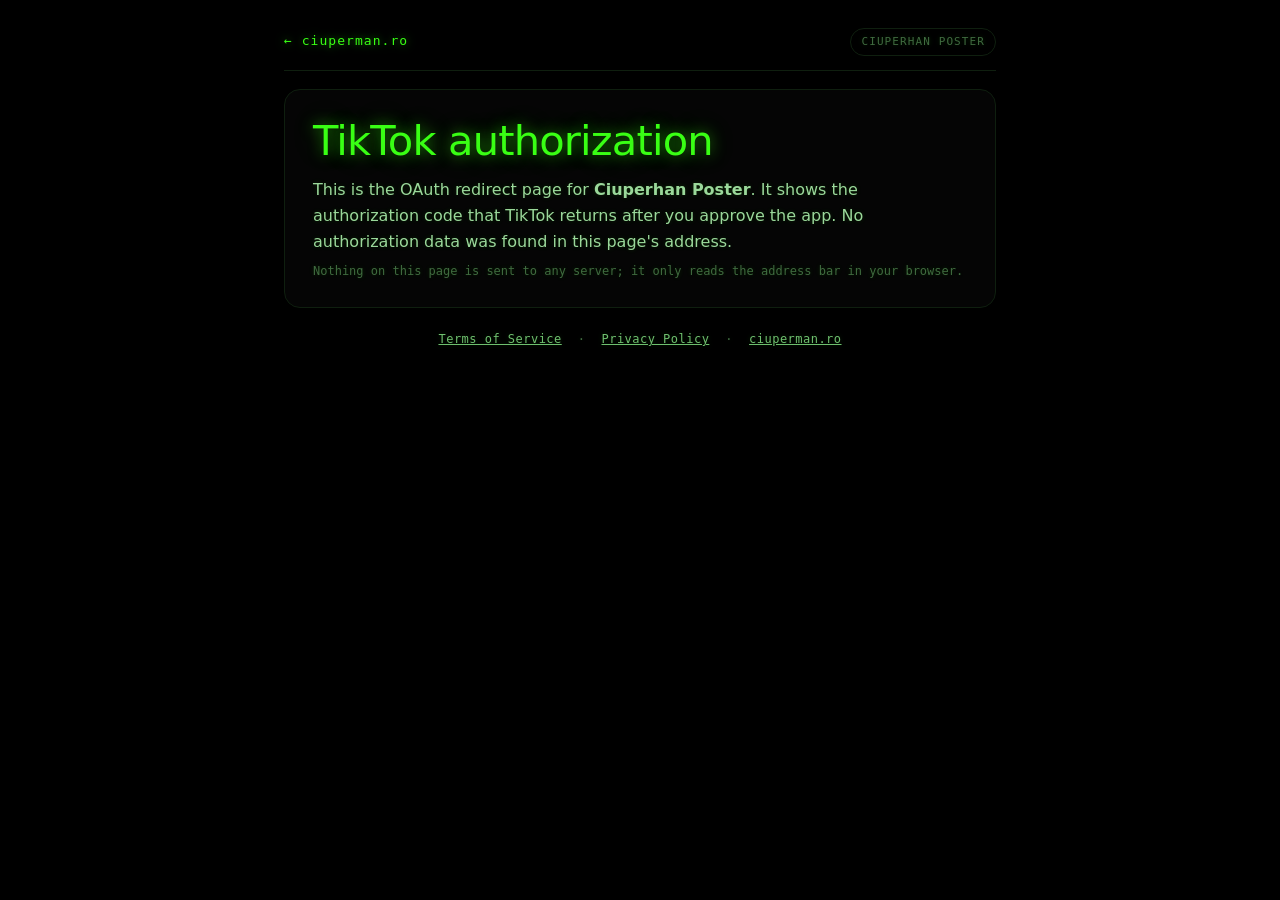
<file: tiktok-callback/index.html>
<!DOCTYPE html>
<html lang="en">
<head>
  <meta charset="UTF-8">
  <meta name="viewport" content="width=device-width, initial-scale=1.0">
  <meta name="robots" content="noindex, nofollow">
  <meta name="referrer" content="no-referrer">
  <!-- No network requests from this page: CSP blocks everything except this page's own inline style and the inline script below.
       If you edit the <script>, update its sha256 hash here (or the script will be blocked). -->
  <meta http-equiv="Content-Security-Policy" content="default-src 'none'; style-src 'unsafe-inline'; script-src 'sha256-A/5FaOzqKHgbIDVqiI2aJOHLoZlgcSb6NcFZDRvw2hg='; base-uri 'none'; form-action 'none'">
  <title>TikTok authorization — Ciuperhan Poster</title>
  <style>
    :root {
      --bg: #000000; --bg-2: #050505; --card: #050505; --line: #0f1f0f;
      --ink: #9ad89a; --muted: #3f6b3f; --steel: #6fc06f; --moss: #39ff14;
      --glow: rgba(57, 255, 20, 0.5);
      --sans: "IBM Plex Sans", system-ui, -apple-system, "Segoe UI", Roboto, sans-serif;
      --mono: "IBM Plex Mono", ui-monospace, SFMono-Regular, Menlo, Consolas, monospace;
    }
    * { box-sizing: border-box; }
    body {
      margin: 0; background: var(--bg); color: var(--ink);
      font-family: var(--sans); font-size: 16px; line-height: 1.6;
      text-shadow: 0 0 5px rgba(57, 255, 20, 0.16);
    }
    a { color: var(--moss); }
    .app { max-width: 760px; margin: 0 auto; padding: 20px 18px 48px; }
    .topbar {
      display: flex; align-items: center; justify-content: space-between; gap: 12px;
      padding-bottom: 14px; margin-bottom: 18px; border-bottom: 1px solid var(--line);
    }
    .home {
      font-family: var(--mono); font-size: 13px; letter-spacing: 0.08em; text-decoration: none;
      color: var(--moss); text-shadow: 0 0 8px var(--glow);
    }
    .tag {
      font-family: var(--mono); font-size: 11px; letter-spacing: 0.1em; text-transform: uppercase;
      color: var(--muted); border: 1px solid var(--line); border-radius: 999px; padding: 4px 10px;
    }
    .card { background: var(--card); border: 1px solid var(--line); border-radius: 16px; padding: 22px 20px 14px; }
    .meta {
      margin: 0 0 10px; font-family: var(--mono); font-size: 11px; letter-spacing: 0.1em;
      text-transform: uppercase; color: var(--muted);
    }
    h1 {
      margin: 0 0 14px; font-weight: 500; font-size: clamp(1.9rem, 6vw, 2.6rem); line-height: 1.1;
      letter-spacing: -0.02em; color: var(--moss); text-shadow: 0 0 14px var(--glow), 0 0 30px rgba(57, 255, 20, 0.22);
    }
    h2 { margin: 26px 0 6px; font-size: 1.12rem; font-weight: 500; color: var(--steel); }
    p, li { margin: 8px 0; }
    ul { padding-left: 22px; }
    code { font-family: var(--mono); font-size: 0.92em; }
    .ro { margin-top: 28px; padding-top: 6px; border-top: 1px solid var(--line); }
    .footer {
      display: flex; flex-wrap: wrap; justify-content: center; gap: 6px 16px; margin-top: 22px;
      font-family: var(--mono); font-size: 12px; letter-spacing: 0.04em; color: var(--muted);
    }
    .footer a { color: var(--steel); }
    .footer a[aria-current="page"] { color: var(--moss); text-decoration: none; }
    @media (min-width: 760px) { .app { padding: 28px 24px 64px; } .card { padding: 28px 28px 18px; } }
    .hidden { display: none; }
    .lead { color: var(--steel); }
    .codebox {
      display: flex; align-items: stretch; gap: 8px; margin: 14px 0 6px;
    }
    .code {
      flex: 1; min-width: 0; margin: 0; padding: 12px 14px;
      font-family: var(--mono); font-size: 14px; line-height: 1.45; color: #eaffea;
      background: #000; border: 1px solid rgba(57, 255, 20, 0.4); border-radius: 10px;
      box-shadow: 0 0 10px rgba(57, 255, 20, 0.15) inset;
      white-space: pre-wrap; word-break: break-all; user-select: all;
    }
    .copy {
      flex: none; cursor: pointer; font-family: var(--mono); font-size: 13px; letter-spacing: 0.06em;
      color: #000; background: var(--moss); border: 1px solid var(--moss); border-radius: 10px;
      padding: 0 16px; box-shadow: 0 0 12px var(--glow);
    }
    .copy:focus-visible { outline: 2px solid #eaffea; outline-offset: 2px; }
    .status { min-height: 1.4em; margin: 4px 0 10px; font-family: var(--mono); font-size: 12px; color: var(--steel); }
    .note { color: var(--ink); }
    .details { font-family: var(--mono); font-size: 12px; color: var(--muted); }
    .details dt { display: inline; }
    .details dd { display: inline; margin: 0 0 0 4px; color: var(--steel); word-break: break-all; }
    .details div { margin: 4px 0; }
    .err h1 { color: #ff5f56; text-shadow: 0 0 14px rgba(255, 95, 86, 0.45); }
    .errbox {
      margin: 12px 0; padding: 12px 14px; border: 1px solid rgba(255, 95, 86, 0.45); border-radius: 10px;
      font-family: var(--mono); font-size: 14px; color: #ffb3ae; white-space: pre-wrap; word-break: break-word;
    }
  </style>
</head>
<body>
  <div class="app">
    <header class="topbar">
      <a class="home" href="/">← ciuperman.ro</a>
      <span class="tag">Ciuperhan Poster</span>
    </header>

    <main class="card">
      <section id="success" class="hidden" aria-live="polite">
        <h1>TikTok connected</h1>
        <p class="lead">Authorization code:</p>
        <div class="codebox">
          <pre class="code" id="code"></pre>
          <button type="button" class="copy" id="copy">Copy</button>
        </div>
        <p class="status" id="copy-status" role="status"></p>
        <p class="note">Paste this code back to Tiktok Bot within a few minutes; it expires quickly.</p>
        <dl class="details">
          <div id="state-row" class="hidden"><dt>state:</dt><dd id="state"></dd></div>
          <div id="scopes-row" class="hidden"><dt>scopes:</dt><dd id="scopes"></dd></div>
        </dl>
      </section>

      <section id="error" class="hidden err" aria-live="polite">
        <h1>TikTok authorization failed</h1>
        <p class="lead">TikTok returned an error:</p>
        <div class="errbox"><strong id="error-code"></strong><span id="error-desc"></span></div>
        <dl class="details">
          <div id="error-state-row" class="hidden"><dt>state:</dt><dd id="error-state"></dd></div>
        </dl>
        <p>You can close this page and start the connection again.</p>
      </section>

      <section id="empty">
        <h1>TikTok authorization</h1>
        <p>This is the OAuth redirect page for <strong>Ciuperhan Poster</strong>. It shows the authorization code that TikTok returns after you approve the app. No authorization data was found in this page's address.</p>
        <p class="details">Nothing on this page is sent to any server; it only reads the address bar in your browser.</p>
      </section>
    </main>

    <footer class="footer">
      <a href="/terms/">Terms of Service</a>
      <span aria-hidden="true">·</span>
      <a href="/privacy/">Privacy Policy</a>
      <span aria-hidden="true">·</span>
      <a href="/">ciuperman.ro</a>
    </footer>
  </div>
  <script>
(function () {
  "use strict";
  // Reads the OAuth result from the query string and shows it. No network requests, no storage.
  var params = new URLSearchParams(window.location.search);
  var code = params.get("code");
  var state = params.get("state");
  var error = params.get("error");
  var errorDescription = params.get("error_description");
  var scopes = params.get("scopes");

  function el(id) { return document.getElementById(id); }
  function show(id) { el(id).classList.remove("hidden"); }
  function hide(id) { el(id).classList.add("hidden"); }
  function setRow(rowId, valueId, value) {
    if (value) { el(valueId).textContent = value; show(rowId); }
  }

  if (error) {
    hide("empty");
    el("error-code").textContent = error;
    el("error-desc").textContent = errorDescription ? "\n" + errorDescription : "";
    setRow("error-state-row", "error-state", state);
    show("error");
    return;
  }

  if (!code) { return; }

  hide("empty");
  el("code").textContent = code;
  setRow("state-row", "state", state);
  setRow("scopes-row", "scopes", scopes ? scopes.split(",").join(", ") : "");
  show("success");

  var status = el("copy-status");
  var button = el("copy");

  function done(ok) {
    status.textContent = ok ? "Copied to clipboard." : "Copy failed: select the code and copy it manually.";
    if (ok) {
      button.textContent = "Copied";
      setTimeout(function () { button.textContent = "Copy"; }, 2000);
    }
  }

  function fallbackCopy() {
    var range = document.createRange();
    range.selectNodeContents(el("code"));
    var sel = window.getSelection();
    sel.removeAllRanges();
    sel.addRange(range);
    var ok = false;
    try { ok = document.execCommand("copy"); } catch (e) { ok = false; }
    done(ok);
  }

  button.addEventListener("click", function () {
    if (navigator.clipboard && window.isSecureContext) {
      navigator.clipboard.writeText(code).then(function () { done(true); }, fallbackCopy);
    } else {
      fallbackCopy();
    }
  });
})();
</script>
</body>
</html>
</file>
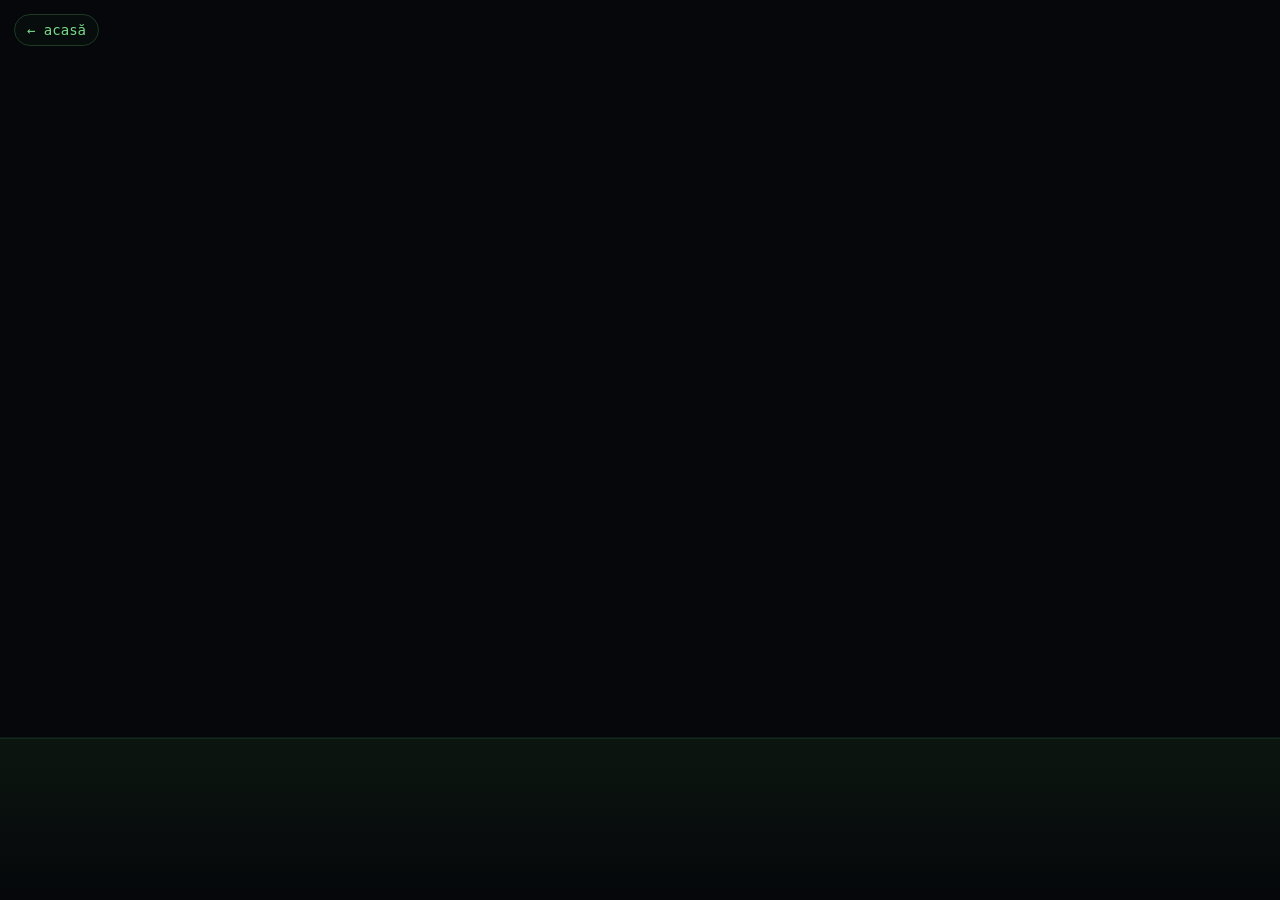
<file: ciuperci.html>
<!DOCTYPE html>
<html lang="ro">
<head>
<meta charset="UTF-8">
<meta name="viewport" content="width=device-width, initial-scale=1.0">
<title>Ciuperci</title>
<style>
  html, body { margin: 0; height: 100%; background: #05070a; overflow: hidden; }
  canvas { display: block; width: 100vw; height: 100vh; }
  .back {
    position: fixed; top: 14px; left: 14px; z-index: 5;
    font: 500 14px/1 'IBM Plex Mono', monospace;
    color: #7bd88a; text-decoration: none;
    padding: 8px 12px; border: 1px solid #1f3a26; border-radius: 999px;
    background: rgba(10,20,14,.5); backdrop-filter: blur(4px);
  }
  .back:hover { color: #bff5c8; border-color: #3a6b45; }
</style>
</head>
<body>
  <a class="back" href="/">← acasă</a>
  <canvas id="c"></canvas>
<script>
const canvas = document.getElementById('c');
const ctx = canvas.getContext('2d');
let W, H, dpr;
function resize() {
  dpr = Math.min(window.devicePixelRatio || 1, 2);
  W = canvas.clientWidth; H = canvas.clientHeight;
  canvas.width = W * dpr; canvas.height = H * dpr;
  ctx.setTransform(dpr, 0, 0, dpr, 0, 0);
}
window.addEventListener('resize', resize); resize();

const GROUND = () => H * 0.82;
const spores = [];   // particule care se ridică din pământ
const shrooms = [];  // ciupercile în viață
let nextSpawn = 0;

function spawn() {
  const x = 20 + Math.random() * (W - 40);
  const delay = 400 + Math.random() * 900;
  spores.push({ x, t: 0, delay, life: 0 });
}

function easeOut(t) { return 1 - Math.pow(1 - t, 3); }

function drawShroom(s) {
  const g = GROUND();
  const grow = easeOut(Math.min(1, s.age / s.growDur));
  const fade = s.age > s.life - s.fadeDur
    ? Math.max(0, (s.life - s.age) / s.fadeDur) : 1;
  const alpha = grow * fade;
  if (alpha <= 0.01) return;

  const h = s.h * grow;
  const capR = s.capR * grow;
  ctx.save();
  ctx.globalAlpha = alpha;

  // glow
  const grd = ctx.createRadialGradient(s.x, g - h * 0.5, 0, s.x, g - h * 0.5, capR * 2.4);
  grd.addColorStop(0, 'rgba(120,255,150,0.35)');
  grd.addColorStop(1, 'rgba(120,255,150,0)');
  ctx.fillStyle = grd;
  ctx.beginPath();
  ctx.ellipse(s.x, g - h * 0.5, capR * 2.4, capR * 1.6, 0, 0, Math.PI * 2);
  ctx.fill();

  // tijă
  ctx.strokeStyle = '#bff5c8';
  ctx.lineWidth = Math.max(1.5, s.stemW * grow);
  ctx.lineCap = 'round';
  ctx.beginPath();
  ctx.moveTo(s.x, g);
  ctx.lineTo(s.x, g - h);
  ctx.stroke();

  // pălărie
  ctx.fillStyle = '#7bd88a';
  ctx.strokeStyle = '#eafff0';
  ctx.lineWidth = 1.2;
  ctx.beginPath();
  ctx.ellipse(s.x, g - h, capR, capR * 0.42, 0, 0, Math.PI * 2);
  ctx.fill();
  ctx.stroke();

  // puncte pe pălărie
  ctx.fillStyle = 'rgba(5,7,10,0.35)';
  for (const p of s.dots) {
    ctx.beginPath();
    ctx.arc(s.x + p.dx * capR, g - h + p.dy * capR * 0.42, p.r * grow, 0, Math.PI * 2);
    ctx.fill();
  }
  ctx.restore();
}

function drawSpore(sp) {
  const g = GROUND();
  const rise = easeOut(Math.min(1, sp.t / sp.delay));
  const y = g - rise * (18 + Math.random() * 10);
  const a = (1 - rise) * 0.8;
  ctx.save();
  ctx.globalAlpha = a;
  ctx.fillStyle = '#9bffb0';
  ctx.shadowColor = '#7bd88a';
  ctx.shadowBlur = 8;
  ctx.beginPath();
  ctx.arc(sp.x, y, 1.6 + Math.random() * 1.2, 0, Math.PI * 2);
  ctx.fill();
  ctx.restore();
}

let last = performance.now();
function loop(now) {
  const dt = Math.min(50, now - last); last = now;
  ctx.clearRect(0, 0, W, H);

  // pământ
  const g = GROUND();
  const soil = ctx.createLinearGradient(0, g, 0, H);
  soil.addColorStop(0, '#0c1610');
  soil.addColorStop(1, '#05070a');
  ctx.fillStyle = soil;
  ctx.fillRect(0, g, W, H - g);
  ctx.strokeStyle = 'rgba(123,216,138,0.18)';
  ctx.lineWidth = 1;
  ctx.beginPath(); ctx.moveTo(0, g); ctx.lineTo(W, g); ctx.stroke();

  // spores
  for (let i = spores.length - 1; i >= 0; i--) {
    const sp = spores[i];
    sp.t += dt;
    drawSpore(sp);
    if (sp.t >= sp.delay) {
      spores.splice(i, 1);
      shrooms.push({
        x: sp.x,
        h: 26 + Math.random() * 34,
        capR: 9 + Math.random() * 11,
        stemW: 2 + Math.random() * 2.5,
        growDur: 700 + Math.random() * 500,
        life: 2600 + Math.random() * 2200,
        fadeDur: 900,
        age: 0,
        dots: Array.from({length: 3 + (Math.random()*3|0)}, () => ({
          dx: (Math.random()*2-1)*0.7,
          dy: (Math.random()*2-1)*0.5,
          r: 0.8 + Math.random()*1.4
        }))
      });
    }
  }

  // shrooms
  for (let i = shrooms.length - 1; i >= 0; i--) {
    const s = shrooms[i];
    s.age += dt;
    drawShroom(s);
    if (s.age >= s.life) shrooms.splice(i, 1);
  }

  nextSpawn -= dt;
  if (nextSpawn <= 0 && shrooms.length < 9) {
    spawn();
    nextSpawn = 900 + Math.random() * 1600;
  }

  requestAnimationFrame(loop);
}
requestAnimationFrame(loop);
</script>
</body>
</html>
</file>
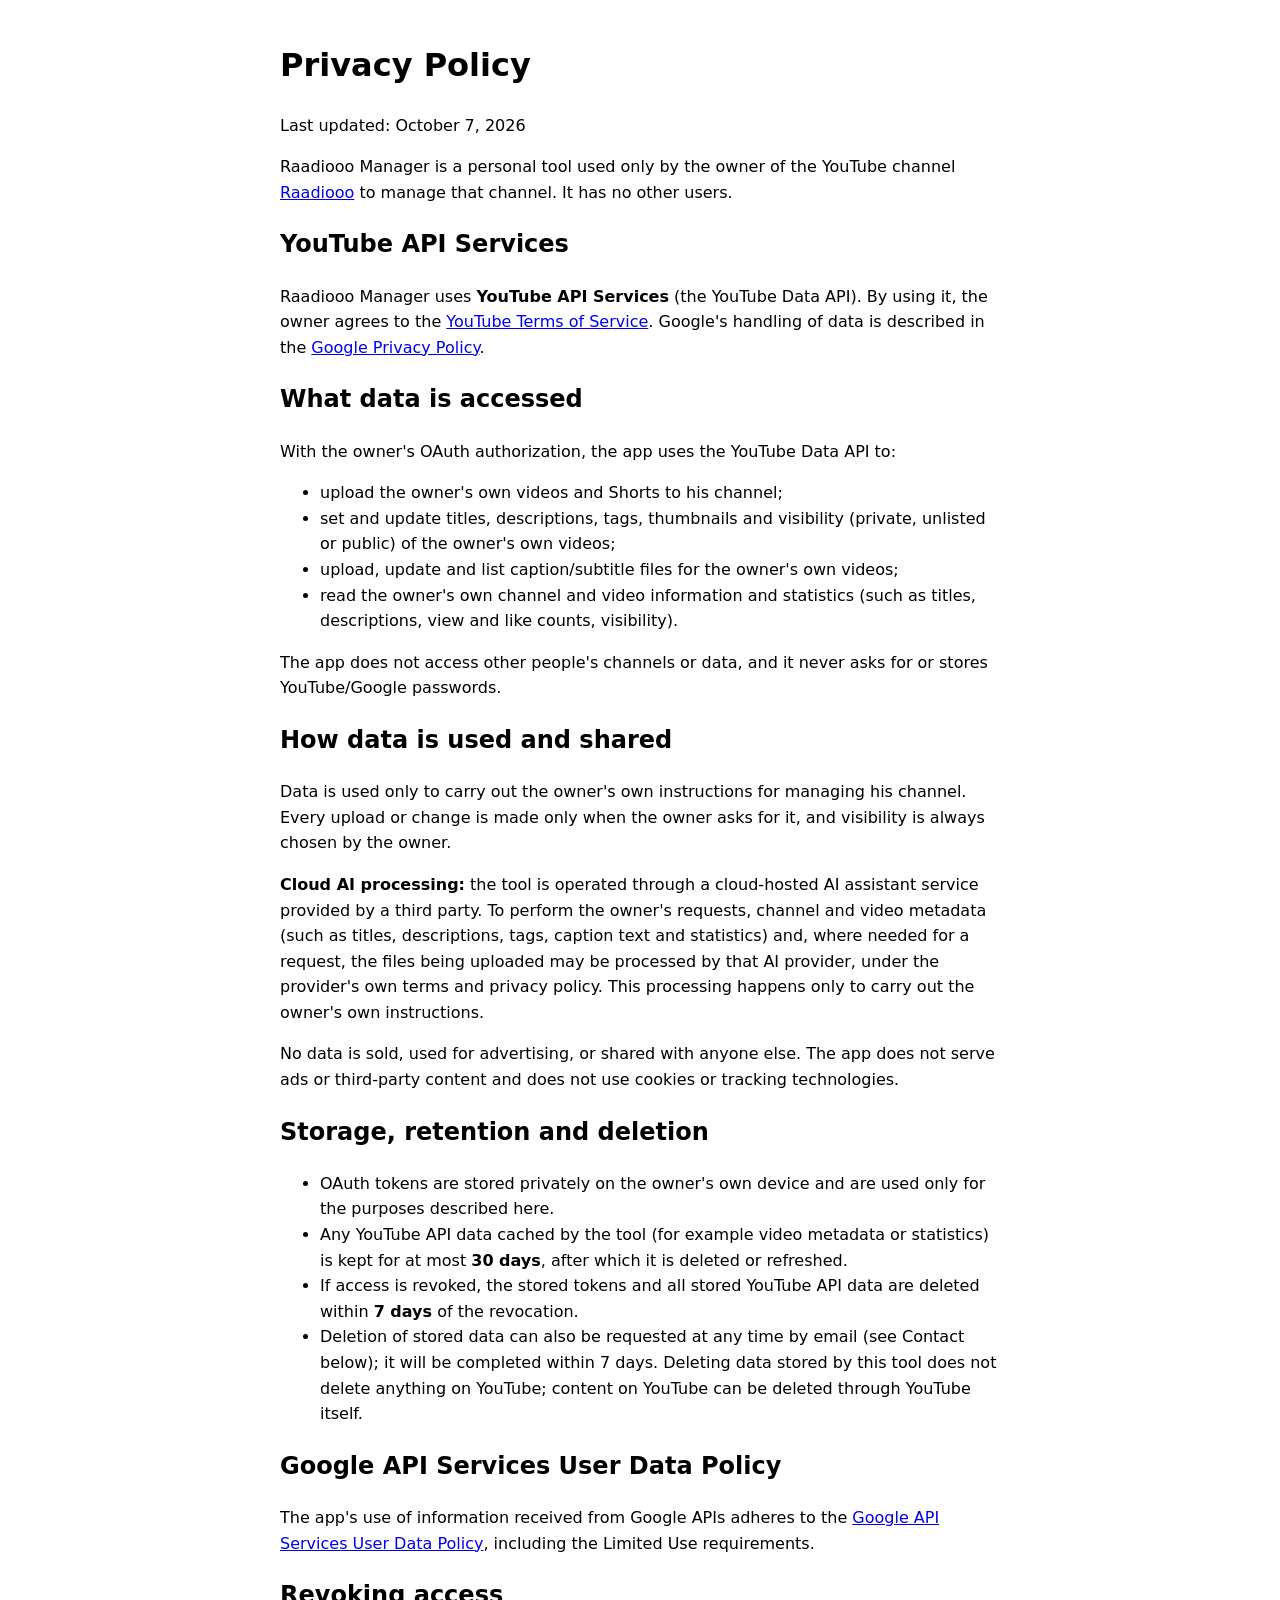
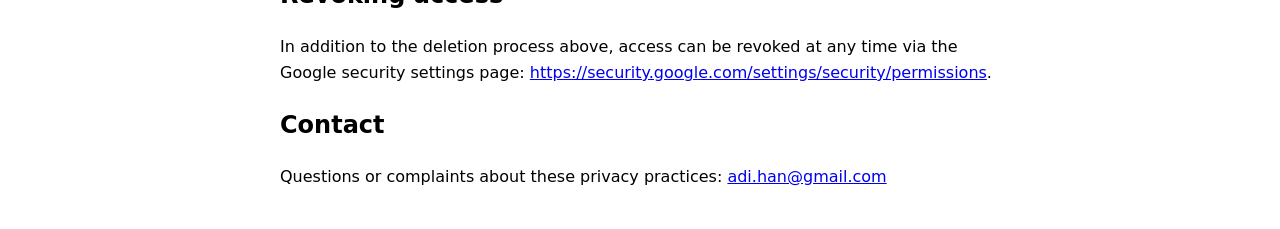
<file: raadiooo-manager/privacy.html>
<!doctype html>
<html lang="en"><head><meta charset="utf-8"><meta name="viewport" content="width=device-width,initial-scale=1"><title>Raadiooo Manager - Privacy Policy</title>
<style>body{font-family:system-ui,sans-serif;max-width:720px;margin:40px auto;padding:0 20px;line-height:1.6}</style></head>
<body>
<h1>Privacy Policy</h1>
<p>Last updated: October 7, 2026</p>
<p>Raadiooo Manager is a personal tool used only by the owner of the YouTube channel <a href="https://www.youtube.com/channel/UCTEV7zzkUOTZhOjbKUqjNtg">Raadiooo</a> to manage that channel. It has no other users.</p>

<h2>YouTube API Services</h2>
<p>Raadiooo Manager uses <strong>YouTube API Services</strong> (the YouTube Data API). By using it, the owner agrees to the <a href="https://www.youtube.com/t/terms">YouTube Terms of Service</a>. Google's handling of data is described in the <a href="http://www.google.com/policies/privacy">Google Privacy Policy</a>.</p>

<h2>What data is accessed</h2>
<p>With the owner's OAuth authorization, the app uses the YouTube Data API to:</p>
<ul>
<li>upload the owner's own videos and Shorts to his channel;</li>
<li>set and update titles, descriptions, tags, thumbnails and visibility (private, unlisted or public) of the owner's own videos;</li>
<li>upload, update and list caption/subtitle files for the owner's own videos;</li>
<li>read the owner's own channel and video information and statistics (such as titles, descriptions, view and like counts, visibility).</li>
</ul>
<p>The app does not access other people's channels or data, and it never asks for or stores YouTube/Google passwords.</p>

<h2>How data is used and shared</h2>
<p>Data is used only to carry out the owner's own instructions for managing his channel. Every upload or change is made only when the owner asks for it, and visibility is always chosen by the owner.</p>
<p><strong>Cloud AI processing:</strong> the tool is operated through a cloud-hosted AI assistant service provided by a third party. To perform the owner's requests, channel and video metadata (such as titles, descriptions, tags, caption text and statistics) and, where needed for a request, the files being uploaded may be processed by that AI provider, under the provider's own terms and privacy policy. This processing happens only to carry out the owner's own instructions.</p>
<p>No data is sold, used for advertising, or shared with anyone else. The app does not serve ads or third-party content and does not use cookies or tracking technologies.</p>

<h2>Storage, retention and deletion</h2>
<ul>
<li>OAuth tokens are stored privately on the owner's own device and are used only for the purposes described here.</li>
<li>Any YouTube API data cached by the tool (for example video metadata or statistics) is kept for at most <strong>30 days</strong>, after which it is deleted or refreshed.</li>
<li>If access is revoked, the stored tokens and all stored YouTube API data are deleted within <strong>7 days</strong> of the revocation.</li>
<li>Deletion of stored data can also be requested at any time by email (see Contact below); it will be completed within 7 days. Deleting data stored by this tool does not delete anything on YouTube; content on YouTube can be deleted through YouTube itself.</li>
</ul>

<h2>Google API Services User Data Policy</h2>
<p>The app's use of information received from Google APIs adheres to the <a href="https://developers.google.com/terms/api-services-user-data-policy">Google API Services User Data Policy</a>, including the Limited Use requirements.</p>

<h2>Revoking access</h2>
<p>In addition to the deletion process above, access can be revoked at any time via the Google security settings page: <a href="https://security.google.com/settings/security/permissions">https://security.google.com/settings/security/permissions</a>.</p>

<h2>Contact</h2>
<p>Questions or complaints about these privacy practices: <a href="mailto:adi.han@gmail.com">adi.han@gmail.com</a></p>
</body></html>
</file>
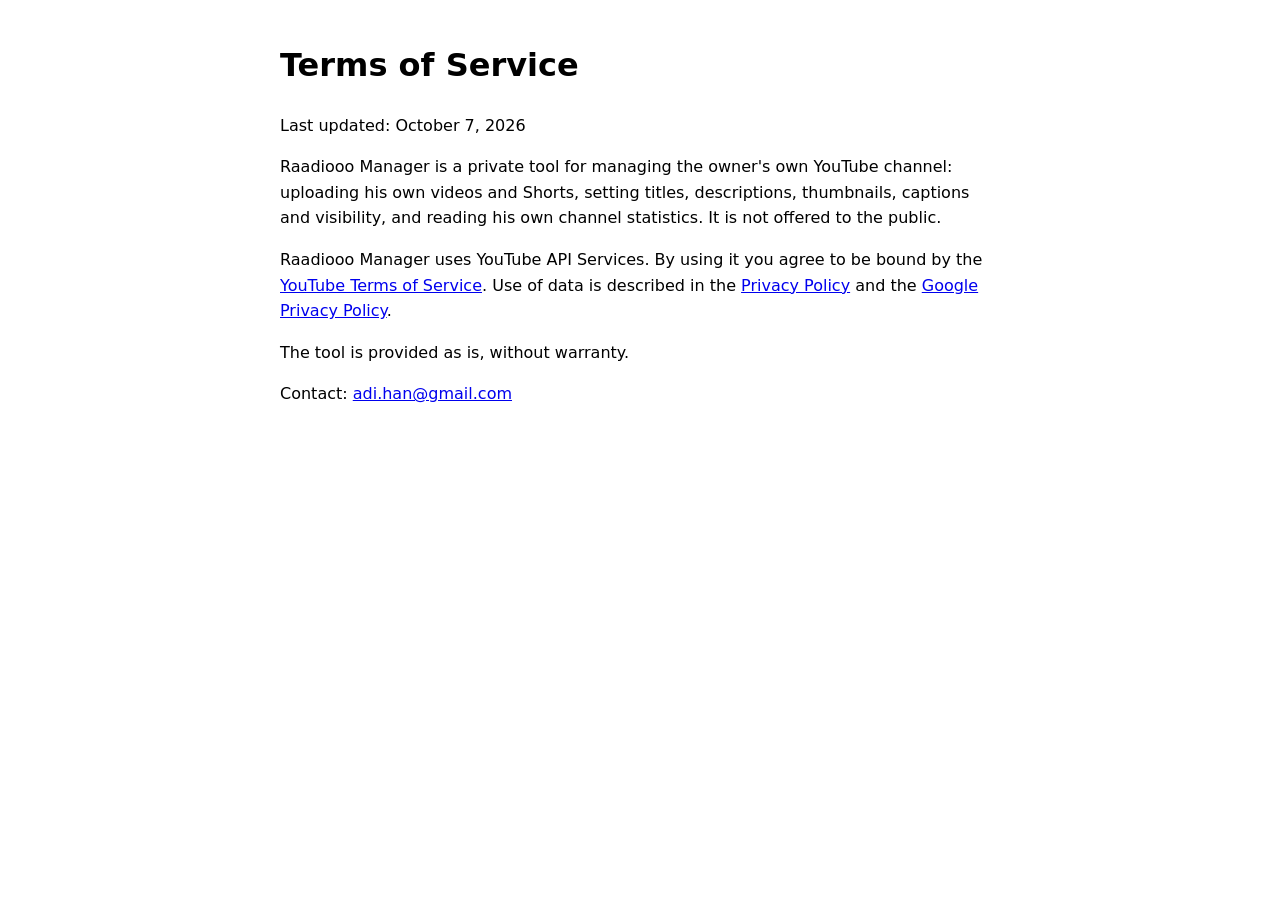
<file: raadiooo-manager/terms.html>
<!doctype html>
<html lang="en"><head><meta charset="utf-8"><meta name="viewport" content="width=device-width,initial-scale=1"><title>Raadiooo Manager - Terms of Service</title>
<style>body{font-family:system-ui,sans-serif;max-width:720px;margin:40px auto;padding:0 20px;line-height:1.6}</style></head>
<body>
<h1>Terms of Service</h1>
<p>Last updated: October 7, 2026</p>
<p>Raadiooo Manager is a private tool for managing the owner's own YouTube channel: uploading his own videos and Shorts, setting titles, descriptions, thumbnails, captions and visibility, and reading his own channel statistics. It is not offered to the public.</p>
<p>Raadiooo Manager uses YouTube API Services. By using it you agree to be bound by the <a href="https://www.youtube.com/t/terms">YouTube Terms of Service</a>. Use of data is described in the <a href="privacy.html">Privacy Policy</a> and the <a href="http://www.google.com/policies/privacy">Google Privacy Policy</a>.</p>
<p>The tool is provided as is, without warranty.</p>
<p>Contact: <a href="mailto:adi.han@gmail.com">adi.han@gmail.com</a></p>
</body></html>
</file>
<file: styles.css>
:root {
  --bg: #000000;
  --bg-2: #050505;
  --card: #050505;
  --line: #0f1f0f;
  --ink: #9ad89a;
  --muted: #3f6b3f;
  --steel: #6fc06f;
  --moss: #39ff14;
  --live: #39ff14;
  --wait: #6fc06f;
  --glow: rgba(57, 255, 20, 0.5);
  --sans: "IBM Plex Sans", system-ui, sans-serif;
  --mono: "IBM Plex Mono", ui-monospace, monospace;
  --hand: "Caveat", cursive;
}

* { box-sizing: border-box; }
html { scroll-behavior: smooth; }
body {
  margin: 0;
  background: var(--bg);
  color: var(--ink);
  font-family: var(--sans);
  font-size: 16px;
  line-height: 1.5;
  text-shadow: 0 0 5px rgba(57,255,20,0.16);
}
img { max-width: 100%; display: block; }
a { color: inherit; }

#matrix-bg {
  position: fixed;
  inset: 0;
  width: 100%;
  height: 100%;
  z-index: 0;
  pointer-events: none;
}

.app {
  position: relative;
  z-index: 1;
  min-height: 100dvh;
  max-width: 1080px;
  margin: 0 auto;
  padding: 14px 14px 48px;
}

.topbar {
  display: flex;
  flex-direction: column;
  align-items: stretch;
  gap: 12px;
  padding: 0 0 18px;
  position: sticky;
  top: 0;
  z-index: 4;
  background: linear-gradient(rgba(0, 0, 0, 0.28) 70%, transparent);
}
.banner {
  width: 100%;
  height: 64px;
  object-fit: contain;
  object-position: left center;
  filter: drop-shadow(0 0 6px var(--glow)) drop-shadow(0 0 14px rgba(57,255,20,0.2));
}
.superman {
  width: min(100%, 280px);
  height: auto;
  margin: 8px auto 24px;
  filter: drop-shadow(0 0 8px var(--glow)) drop-shadow(0 0 20px rgba(57,255,20,0.3));
}
.champignons {
  margin: -8px auto 8px;
  max-width: 90%;
  text-align: center;
  font-family: var(--hand);
  font-weight: 600;
  font-size: clamp(1.6rem, 6vw, 2.6rem);
  line-height: 1.1;
  color: var(--moss);
  letter-spacing: 0.01em;
  text-shadow: 0 0 8px var(--glow), 0 0 18px rgba(57,255,20,0.35);
}
.byline {
  margin: 0 auto 28px;
  text-align: center;
  font-family: var(--mono);
  font-size: 12px;
  letter-spacing: 0.16em;
  text-transform: uppercase;
  color: var(--muted);
}
.brand { display: flex; align-items: center; gap: 10px; min-width: 0; }
.logo {
  height: 40px;
  width: auto;
  filter: drop-shadow(0 0 8px var(--glow)) drop-shadow(0 0 18px rgba(57,255,20,0.35));
  flex-shrink: 0;
}
.brand-sub {
  margin: 0;
  font-size: 11px;
  color: var(--muted);
}

.chips {
  display: none;
  gap: 6px;
}
.chip {
  text-decoration: none;
  color: var(--muted);
  border: 1px solid var(--line);
  background: var(--bg-2);
  border-radius: 999px;
  padding: 7px 12px;
  font-family: var(--mono);
  font-size: 11px;
  letter-spacing: 0.06em;
}
.chip.is-on {
  color: #000;
  background: var(--moss);
  border-color: var(--moss);
  box-shadow: 0 0 12px var(--glow);
}

.lang {
  display: flex;
  border: 1px solid var(--line);
  border-radius: 999px;
  overflow: hidden;
  background: var(--bg-2);
  align-self: flex-end;
  position: absolute;
  top: 0;
  right: 0;
}
.lang button {
  background: transparent;
  color: var(--muted);
  border: 0;
  padding: 7px 11px;
  font-family: var(--mono);
  font-size: 11px;
  letter-spacing: 0.08em;
  cursor: pointer;
}
.lang button.is-on {
  background: var(--moss);
  color: #000;
  box-shadow: 0 0 10px var(--glow);
}

.card {
  background: var(--card);
  border: 1px solid var(--line);
  border-radius: 16px;
}

.hero { padding: 22px 18px 20px; margin-bottom: 12px; }
.meta {
  margin: 0 0 14px;
  font-family: var(--mono);
  font-size: 11px;
  letter-spacing: 0.1em;
  text-transform: uppercase;
  color: var(--muted);
}
.dot { margin: 0 6px; }
h1 {
  margin: 0;
  font-weight: 500;
  font-size: clamp(2.2rem, 7vw, 3.4rem);
  letter-spacing: -0.03em;
  line-height: 1;
  color: var(--moss);
  text-shadow: 0 0 14px var(--glow), 0 0 30px rgba(57,255,20,0.22);
}
.tagline {
  margin: 12px 0 0;
  color: var(--steel);
  font-size: 1.05rem;
}
.lede {
  max-width: 38rem;
  margin: 12px 0 0;
  color: var(--muted);
}

.kpis {
  display: grid;
  grid-template-columns: 1fr;
  gap: 10px;
  margin-bottom: 12px;
}
.kpi { padding: 16px 16px 14px; }
.kpi-label {
  margin: 0;
  font-family: var(--mono);
  font-size: 11px;
  letter-spacing: 0.1em;
  text-transform: uppercase;
  color: var(--muted);
}
.kpi-value {
  margin: 10px 0 4px;
  font-size: 1.45rem;
  font-weight: 500;
  letter-spacing: -0.02em;
}
.kpi-hint { margin: 0; color: var(--muted); font-size: 13px; }
.st-live { color: var(--live); text-shadow: 0 0 8px var(--glow); }
.st-wait { color: var(--wait); }

.block { padding: 20px 18px 10px; margin-bottom: 12px; }
.block-head { margin-bottom: 8px; }
h2 {
  margin: 0;
  font-size: 1.15rem;
  font-weight: 500;
  color: var(--steel);
}
.block-head p, .notes p {
  margin: 8px 0 0;
  color: var(--muted);
}

.rows { list-style: none; margin: 0; padding: 0; }
.rows li {
  display: grid;
  grid-template-columns: 36px 1fr auto;
  gap: 12px;
  align-items: start;
  padding: 14px 0;
  border-top: 1px solid var(--line);
}
.idx {
  font-family: var(--mono);
  font-size: 12px;
  color: var(--muted);
  padding-top: 3px;
}
.rows h3 { margin: 0 0 4px; font-size: 1.02rem; font-weight: 500; }
.rows p { margin: 0; color: var(--muted); font-size: 14px; }
.stamp {
  font-family: var(--mono);
  font-size: 10px;
  letter-spacing: 0.08em;
  text-transform: uppercase;
  color: var(--muted);
  border: 1px solid var(--line);
  border-radius: 999px;
  padding: 4px 8px;
  white-space: nowrap;
  margin-top: 2px;
}
.stamp.st-live { color: var(--live); border-color: rgba(57,255,20,0.4); box-shadow: 0 0 8px rgba(57,255,20,0.22); }
.stamp.st-wait { color: var(--wait); border-color: rgba(111,192,111,0.3); }

.dossier { padding-bottom: 10px; }
.pull {
  margin: 8px 0 14px;
  font-size: 1.2rem;
  line-height: 1.35;
  color: var(--steel);
}
.muted { color: var(--muted); font-size: 13px; text-align: right; }
.links a { font-weight: 500; color: var(--moss); }

.colophon {
  display: flex;
  flex-wrap: wrap;
  justify-content: space-between;
  gap: 8px 16px;
  padding: 8px 6px 0;
  font-family: var(--mono);
  font-size: 11px;
  letter-spacing: 0.04em;
  color: var(--muted);
}

@media (min-width: 760px) {
  .app { padding: 20px 24px 64px; }
  .chips { display: flex; }
  .hero, .block { padding-left: 24px; padding-right: 24px; }
  .kpis { grid-template-columns: repeat(3, 1fr); }
  .dossier {
    display: grid;
    grid-template-columns: 1.1fr 0.9fr;
    gap: 28px;
  }
  .rows li { grid-template-columns: 48px 1fr auto; }
}

@media (prefers-reduced-motion: reduce) {
  #matrix-bg { opacity: 0.35; }
}
</file>
<file: raadiooo/styles.css>
:root {
  --bg: #0c0907;
  --ink: #f3e6d4;
  --muted: #8a7260;
  --amber: #ff8a2a;
  --glow: rgba(255, 138, 42, 0.45);
}
* { box-sizing: border-box; }
html, body { height: 100%; margin: 0; }
body {
  background: radial-gradient(ellipse at 50% 20%, #2a160c 0%, var(--bg) 55%);
  color: var(--ink);
  font-family: "IBM Plex Mono", ui-monospace, monospace;
  min-height: 100dvh;
}
.stage {
  min-height: 100dvh;
  display: flex;
  flex-direction: column;
  align-items: center;
  justify-content: center;
  padding: 32px 20px;
  text-align: center;
}
.freq {
  margin: 0 0 8px;
  letter-spacing: 0.28em;
  font-size: 11px;
  color: var(--muted);
  text-transform: uppercase;
}
h1 {
  margin: 0;
  font-family: Syne, system-ui, sans-serif;
  font-weight: 800;
  font-size: clamp(2.6rem, 14vw, 6.4rem);
  letter-spacing: -0.04em;
  line-height: 0.9;
  color: var(--amber);
  text-shadow: 0 0 24px var(--glow);
}
.tag {
  margin: 14px 0 36px;
  color: var(--muted);
  font-size: 13px;
  letter-spacing: 0.16em;
  text-transform: uppercase;
}
.dial {
  width: 88px;
  height: 88px;
  border-radius: 50%;
  border: 1px solid #3a2618;
  background: radial-gradient(circle at 35% 30%, #3a2416, #160e0a 70%);
  box-shadow: 0 0 0 8px #120c09, 0 0 28px var(--glow);
  cursor: pointer;
  padding: 0;
}
.knob {
  display: block;
  width: 10px;
  height: 28px;
  margin: 14px auto 0;
  background: var(--amber);
  border-radius: 2px;
  transform-origin: 50% 100%;
  transform: rotate(-40deg);
  transition: transform 0.35s ease;
}
.dial.is-on .knob { transform: rotate(40deg); }
.dial.is-on { box-shadow: 0 0 0 8px #120c09, 0 0 42px var(--glow); }
.now {
  margin: 22px 0 0;
  letter-spacing: 0.12em;
  font-size: 12px;
  color: var(--muted);
  text-transform: uppercase;
}
.dial.is-on + .now { color: var(--amber); }
</file>
